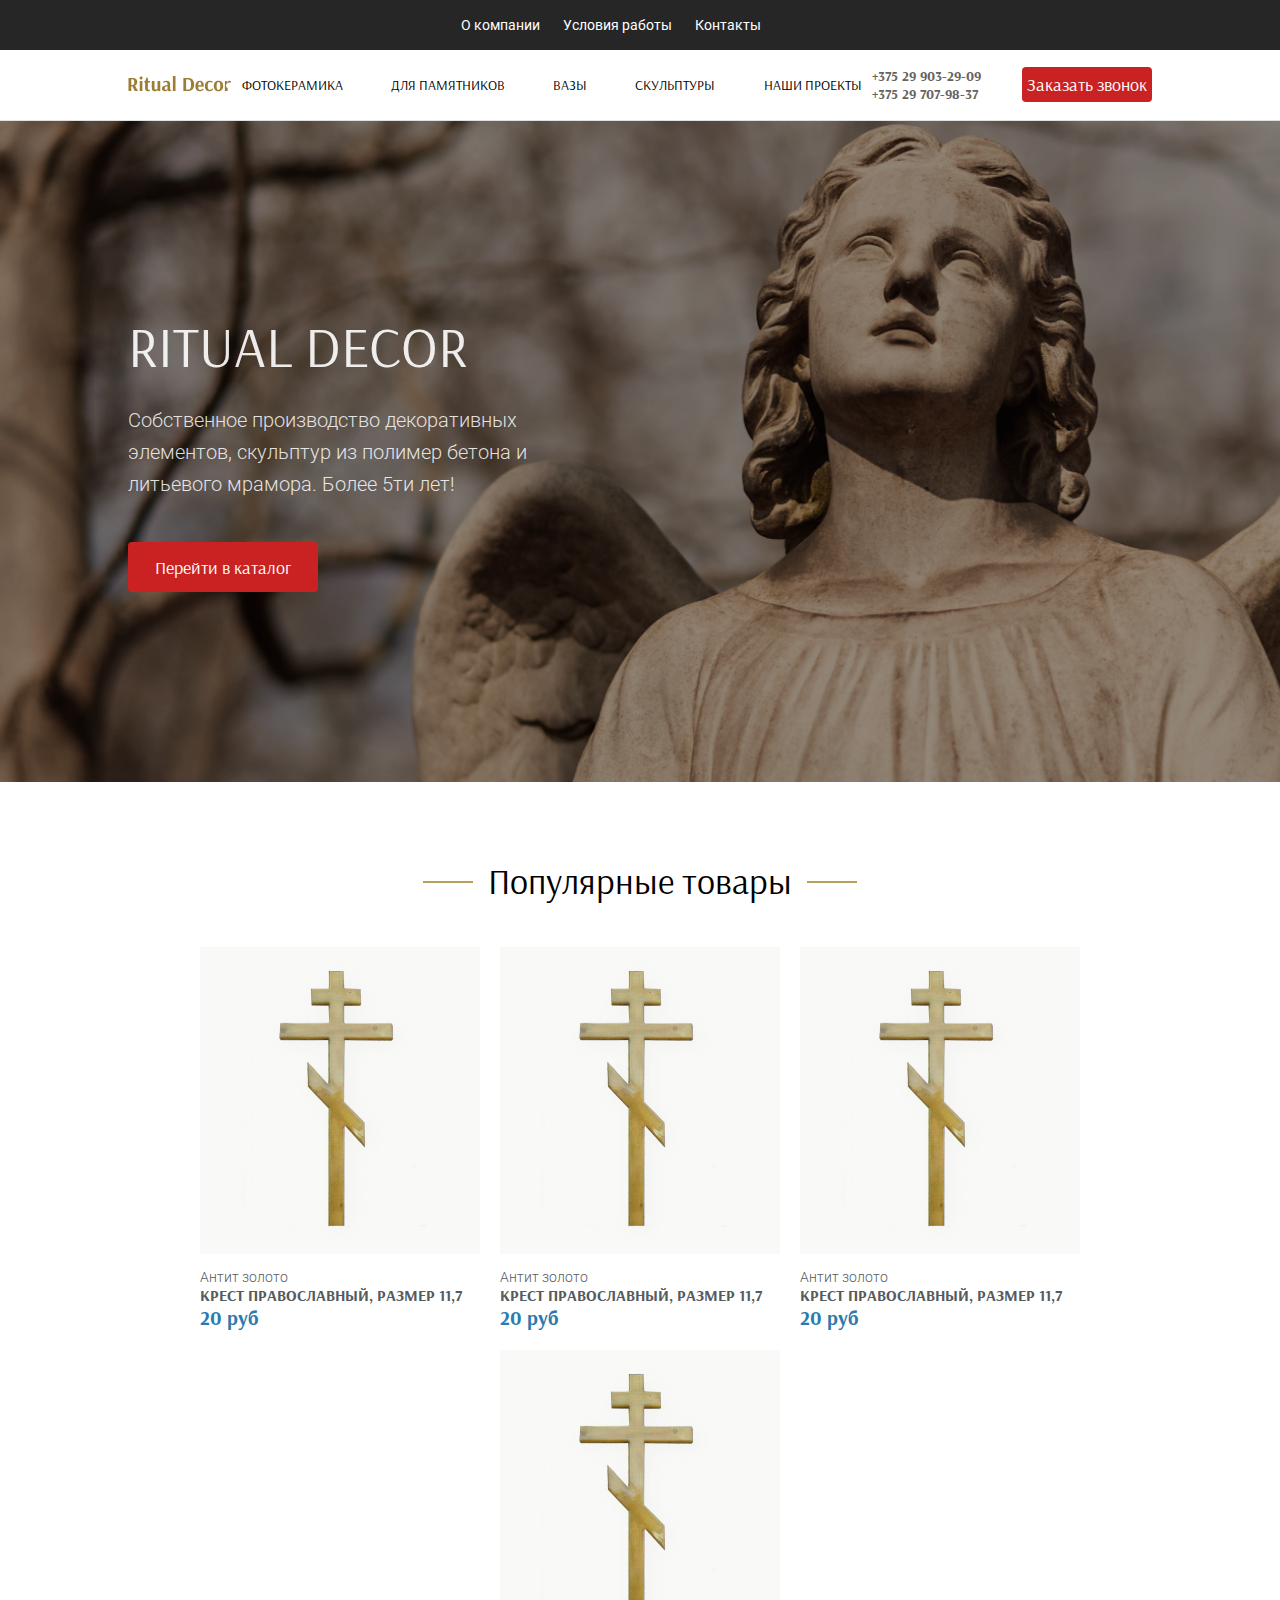
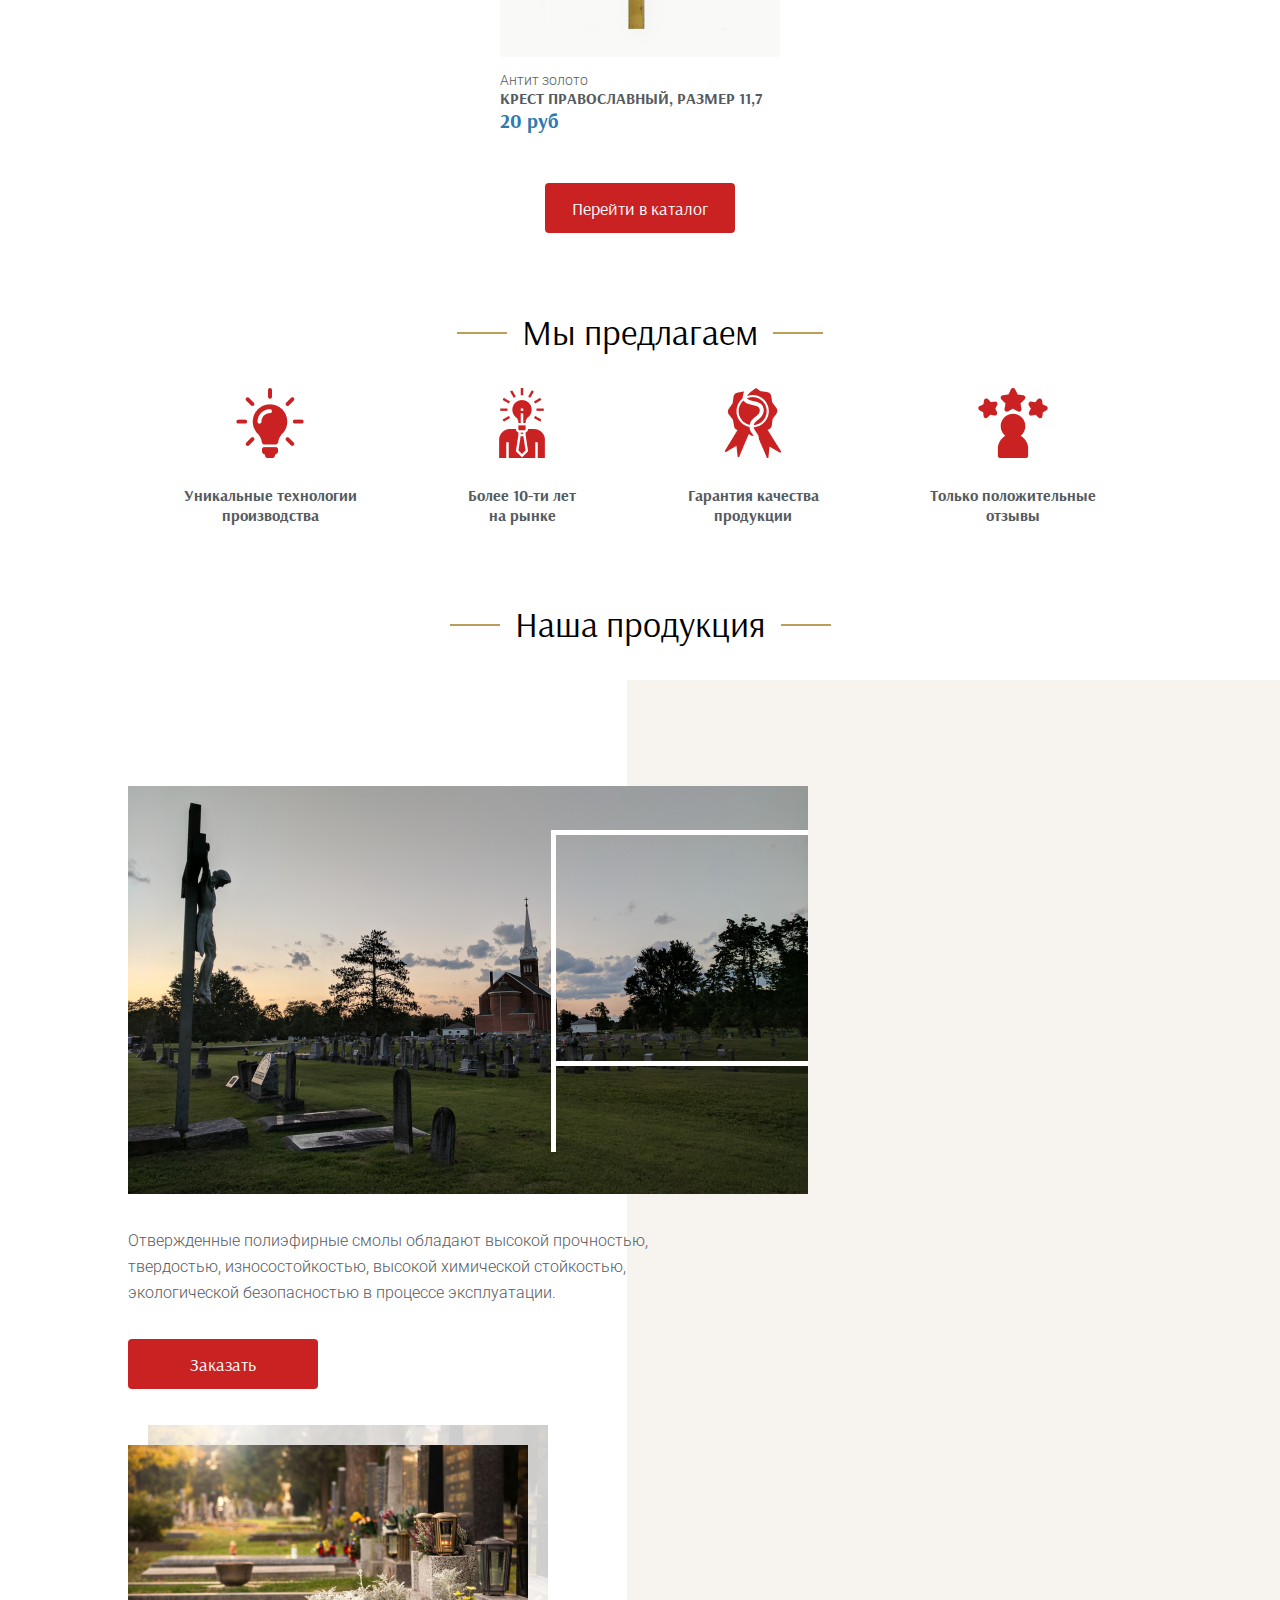
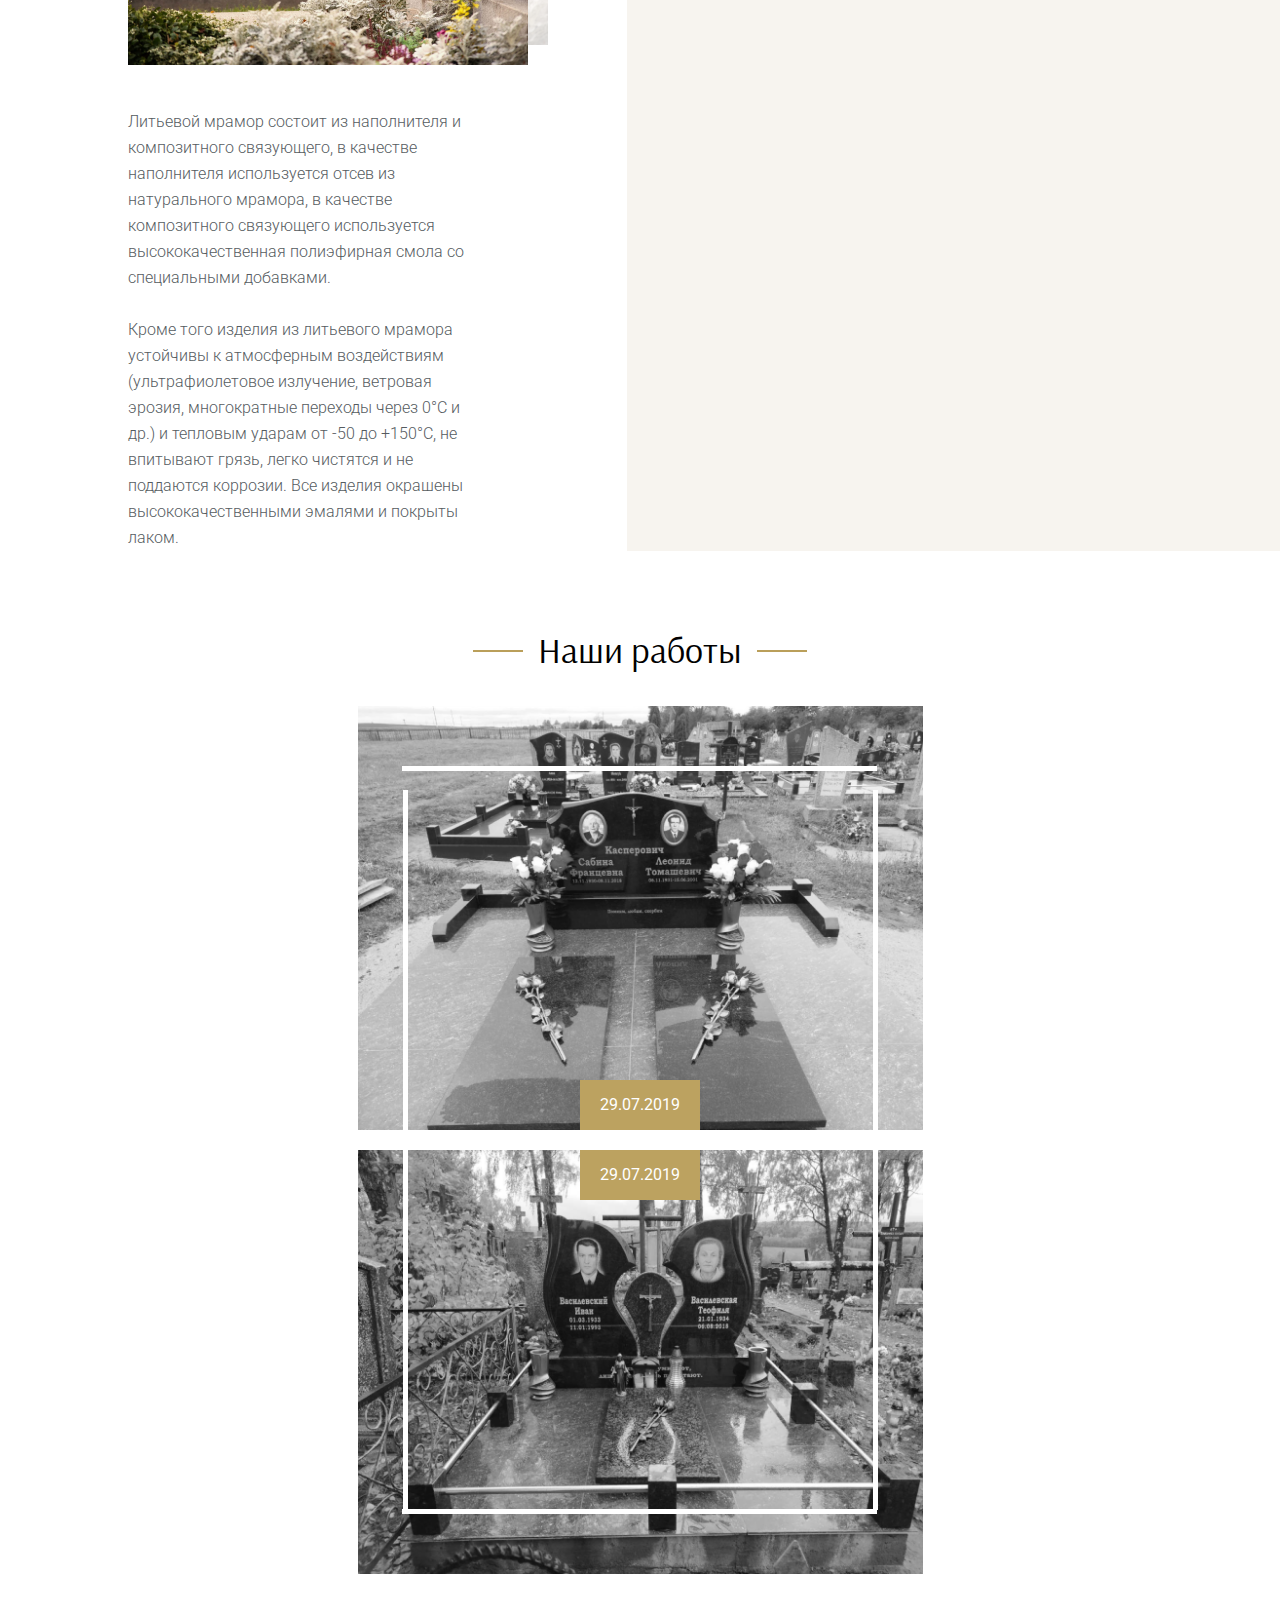
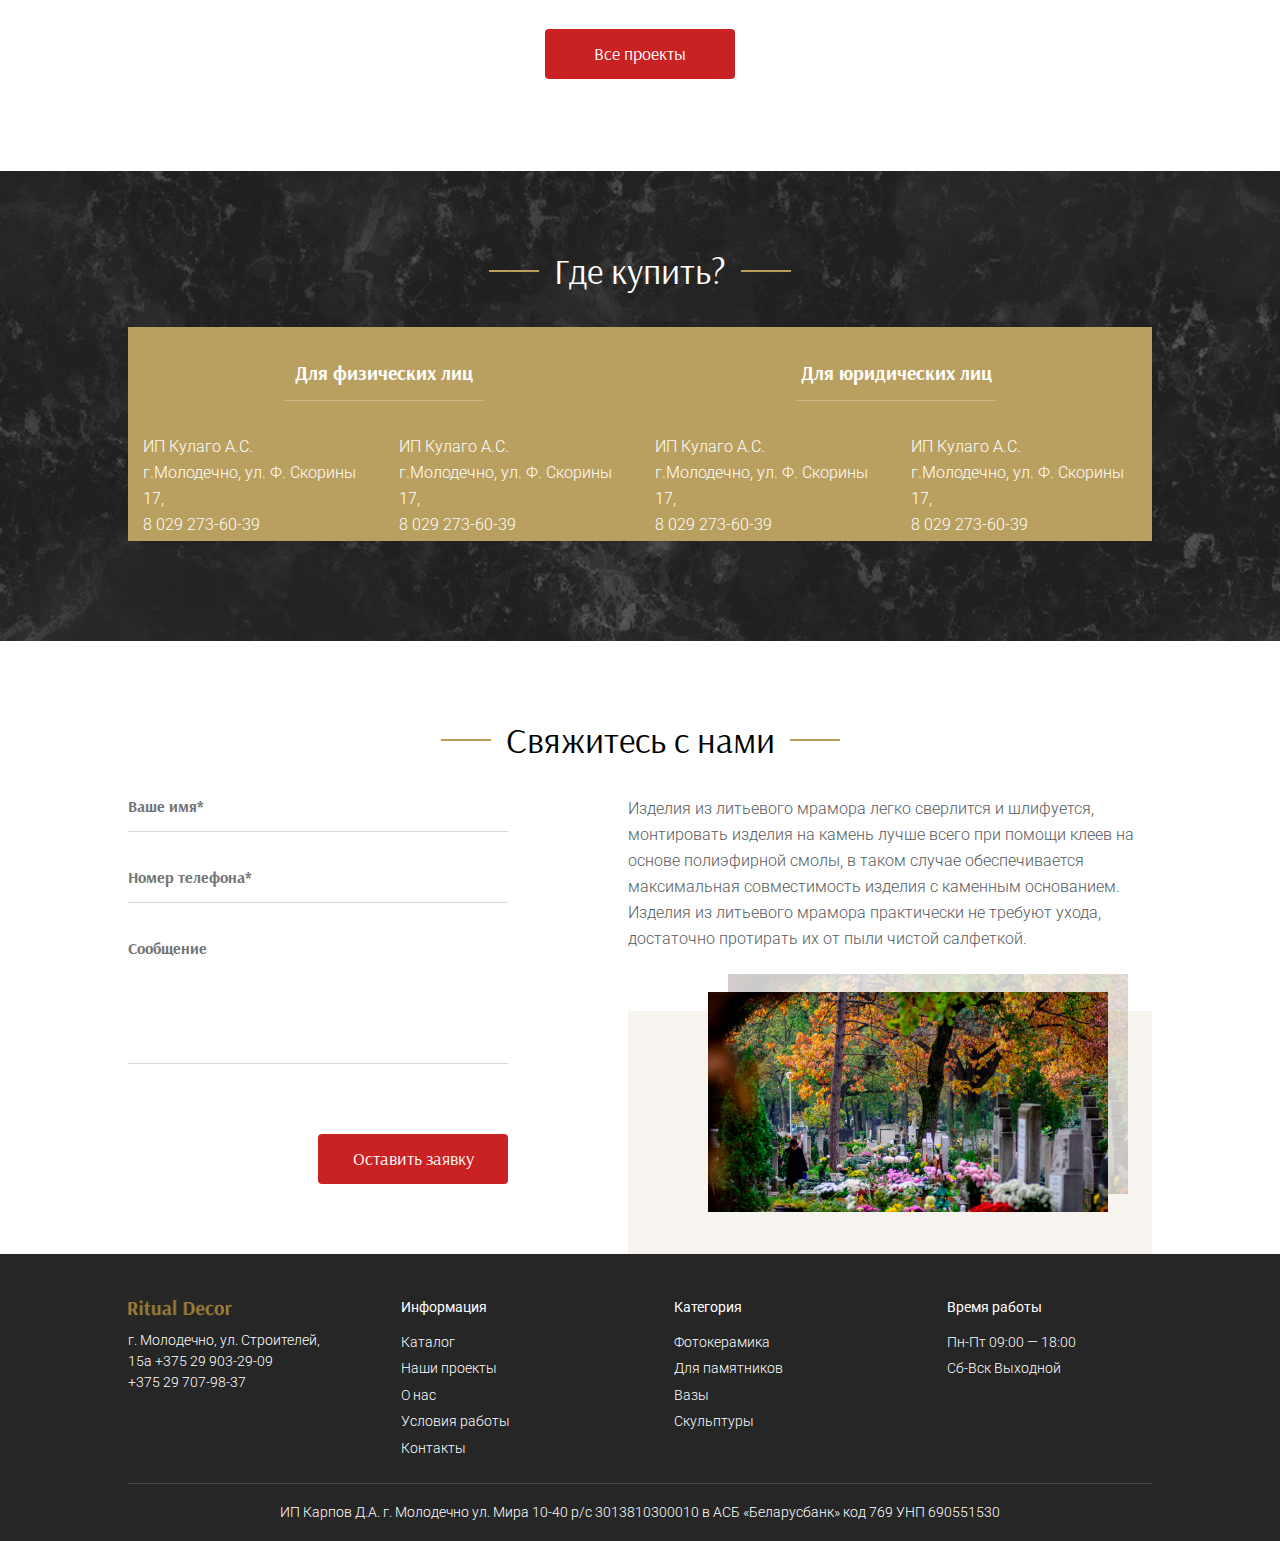
<file: index.html>
<!DOCTYPE html>
<html lang="ru">

<head>
    <meta charset="UTF-8">
    <meta name="viewport" content="width=device-width, initial-scale=1.0">
    <title>Главная страница</title>
    <meta charset="UTF-8">
    <link href="https://fonts.googleapis.com/css?family=Arsenal:400,700,700i&display=swap&subset=cyrillic" rel="stylesheet">
    <link href="https://fonts.googleapis.com/css?family=Roboto:300,300i,400,400i,700,700i&display=swap" rel="stylesheet">
    <link rel="stylesheet" href="css/style.css">
    <link rel="stylesheet" href="media.css">
</head>

<body>
    <div class="site">
      <div class="modal">
        <div class="modal-window">
          <form class="modal__form">
            <div class="title">
              <h3>У вас есть вопросы?</h3>
            </div>
            <span class="modal__close">x</span>
            <span class = "modal__message">Введите свои данные - и наш менеджер свяжется с вами!</span>
            <p>Ваше имя*</p>
            <input id ="input-text" type="text" required/>
            <p>Номер телефона*</p>
            <input id ="input-tel" type="tel" required/>
            <p>Сообщение</p>
            <textarea id ="textarea" type="text"></textarea>
            <button class="button1">Оставить заявку</button>
        </form>
        </div>
      </div>
        <header class="header">
            <div class="header_top_wrapper">
                <div class="container">
                    <div class="header_top">
                        <div class="header_top_insert left">
                            <a href="about.html">О компании</a>
                            <a href="conditions.html">Условия работы</a>
                            <a href="contacts.html">Контакты</a>
                        </div>
                        <div class="header_top_insert right">
                            <p>Адрес: г. Молодечно, ул.Строителей 15а, оф.1</p>
                            <p>Email:<a href="#">foto-ceramic@yandex.ru</a></p>
                            <p>Время работы: пн-пт 8-30 - 17-00</p>
                        </div>
                    </div>
                </div>
            </div>
            <div class="header_bottom_wrapper">
                <div class="container">
                    <div class="header_bottom">
                        <div class="header_bottom_insert">
                            <a href="index.html"><img src="img/logo.png" alt="логотип ритуал декор"></a>
                        </div>
                        <nav class="navigation header_bottom_insert">
                            <ul>
                                <li><a href="#">Фотокерамика</a></li>
                                <li><a href="#">Для памятников</a></li>
                                <li><a href="#">Вазы</a></li>
                                <li><a href="#">Скульптуры</a></li>
                                <li><a href="projects.html">Наши проекты</a></li>
                            </ul>
                        </nav>
                        <div class="header_bottom_insert head_contact">
                            <div class="head_contact_wrapper">
                                <span>+375 29 903-29-09</span>
                                <span>+375 29 707-98-37</span>
                            </div>
                            <div class="head_contact_wrapper">
                                <button class="button1 header_bottom_insert" id="button-modal">Заказать звонок</button>
                            </div>
                        </div>
                    </div>
                </div>
            </div>
        </header>
        <section class="banner">
            <div class="container">
                <div class="banner_wrapper">
                    <h2>Ritual Decor</h2>
                    <p>Собственное производство декоративных <br /> элементов, скульптур из полимер бетона и <br /> литьевого мрамора. Более 5ти лет!</p>
                    <button class="button">Перейти в каталог</button>
                </div>
            </div>
        </section>
        <section class="popular_goods">
            <div class="container">
                <div class="title">
                    <h3>Популярные товары</h3>
                </div>
                <div class="popular_goods_wrapper">
                    <a href="#" class="popular_goods_insert">
                        <img src="img/cross.png" alt="">
                        <span class="metal">Антит золото</span>
                        <p>КРЕСТ ПРАВОСЛАВНЫЙ, РАЗМЕР 11,7</p>
                        <span class="price">20 руб</span>
                    </a>
                    <a href="#" class="popular_goods_insert">
                        <img src="img/cross.png" alt="">
                        <span class="metal">Антит золото</span>
                        <p>КРЕСТ ПРАВОСЛАВНЫЙ, РАЗМЕР 11,7</p>
                        <span class="price">20 руб</span>
                    </a>
                    <a href="#" class="popular_goods_insert">
                        <img src="img/cross.png" alt="">
                        <span class="metal">Антит золото</span>
                        <p>КРЕСТ ПРАВОСЛАВНЫЙ, РАЗМЕР 11,7</p>
                        <span class="price">20 руб</span>
                    </a>
                    <a href="#" class="popular_goods_insert">
                        <img src="img/cross.png" alt="">
                        <span class="metal">Антит золото</span>
                        <p>КРЕСТ ПРАВОСЛАВНЫЙ, РАЗМЕР 11,7</p>
                        <span class="price">20 руб</span>
                    </a>
                </div>
                <button class="button">Перейти в каталог</button>
            </div>
        </section>
        <section class="our_suggestion">
            <div class="container">
                <div class="title">
                    <h3>Мы предлагаем</h3>
                </div>
                <div class="our_suggestion_wrapper">
                    <div class="our_suggestion_insert">
                        <img src="img/bulb.png" alt="">
                        <p>Уникальные технологии <br />производства</p>
                    </div>
                    <div class="our_suggestion_insert">
                        <img src="img/human_bulb.png" alt="">
                        <p>Более 10-ти лет <br />на рынке</p>
                    </div>
                    <div class="our_suggestion_insert">
                        <img src="img/ribbon.png" alt="">
                        <p>Гарантия качества <br />продукции</p>
                    </div>
                    <div class="our_suggestion_insert">
                        <img src="img/human_star.png" alt="">
                        <p>Только положительные <br />отзывы</p>
                    </div>
                </div>
            </div>
        </section>
        <section class="our_production">
            <div class="title">
                <h3>Наша продукция</h3>
            </div>
            <div class="background_gradient">
                <div class="container">
                    <div class="our_production_wrapper">
                        <div class="our_production_insert line_left">
                            <img src="img/our_products_left.png" alt="">
                            <p>Отвержденные полиэфирные смолы обладают высокой прочностью, твердостью, износостойкостью, высокой химической стойкостью, экологической безопасностью в процессе эксплуатации.</p>
                            <button class="button" id="order-button">Заказать</button>
                        </div>

                        <div class="our_production_insert shadow_right">
                            <img src="img/our_products_right.png" alt="">
                            <p>Литьевой мрамор состоит из наполнителя и композитного связующего, в качестве наполнителя используется отсев из натурального мрамора, в качестве композитного связующего используется высококачественная полиэфирная смола со специальными
                                добавками.
                                <br />
                                <br /> Кроме того изделия из литьевого мрамора устойчивы к атмосферным воздействиям (ультрафиолетовое излучение, ветровая эрозия, многократные переходы через 0°С и др.) и тепловым ударам от -50 до +150°С, не впитывают грязь,
                                легко чистятся и не поддаются коррозии. Все изделия окрашены высококачественными эмалями и покрыты лаком.
                            </p>
                        </div>

                    </div>
                </div>
            </div>
        </section>
        <section class="our_works">
            <div class="container">
                <div class="title">
                    <h3>Наши работы</h3>
                </div>
                <div class="our_works_wrapper">
                    <a href="#" class="our_works_insert">
                        <img src="img/our_works_left.png" alt="">
                        <p>29.07.2019</p>
                    </a>

                    <a href="#" class="our_works_insert">
                        <p>29.07.2019</p>
                        <img src="img/our_works_right.png" alt="">
                    </a>
                </div>
                <button class="button">Все проекты</button>
            </div>
        </section>
        <section class="where_buy">
            <div class="container">
                <div class="title">
                    <h3>Где купить?</h3>
                </div>
                <div class="where_buy_wrapper">
                    <div class="where_buy_insert">
                        <p class="where_buy_font">Для физических лиц</p>
                        <div class="where_buy_insert_column">
                            <p>ИП Кулаго А.С. <br /> г.Молодечно, ул. Ф. Скорины 17, <br /> 8 029 273-60-39 </p>
                            <p>ИП Кулаго А.С. <br /> г.Молодечно, ул. Ф. Скорины 17, <br /> 8 029 273-60-39 </p>
                        </div>
                    </div>
                    <div class="where_buy_insert">
                        <p class="where_buy_font">Для юридических лиц</p>
                        <div class="where_buy_insert_column">
                            <p>ИП Кулаго А.С. <br /> г.Молодечно, ул. Ф. Скорины 17, <br /> 8 029 273-60-39 </p>
                            <p>ИП Кулаго А.С. <br /> г.Молодечно, ул. Ф. Скорины 17, <br /> 8 029 273-60-39 </p>
                        </div>
                    </div>
                </div>
            </div>
        </section>
        <section class="contact_us">
            <div class="title">
                <h3>Свяжитесь с нами</h3>
            </div>
            <div class="background_gradient_contact">
                <div class="container">
                    <div class="contact_us_wrapper">
                        <form class="contact_us_insert">
                            <input type="text" name="name" placeholder="Ваше имя*" required />
                            <input type="tel" name="email" placeholder="Номер телефона*" required />
                            <textarea name="message" placeholder="Сообщение"></textarea>
                            <input type="submit" class="button" value="Оставить заявку">
                        </form>
                        <div class="contact_us_insert">
                            <p>Изделия из литьевого мрамора легко сверлится и шлифуется, монтировать изделия на камень лучше всего при помощи клеев на основе полиэфирной смолы, в таком случае обеспечивается максимальная совместимость изделия с каменным основанием.
                                Изделия из литьевого мрамора практически не требуют ухода, достаточно протирать их от пыли чистой салфеткой.</p>
                            <img src="img/contact_us_img.png" alt="">
                        </div>
                    </div>
                </div>
            </div>
        </section>
        <footer class="footer">
            <div class="container">
                <div class="footer_wrapper">
                    <div class="footer_insert">
                        <div class="footer_insert_column">
                            <img src="img/logo.png" alt="">
                            <p>г. Молодечно, ул. Строителей, 15а +375 29 903-29-09 <br /> +375 29 707-98-37 </p>
                        </div>
                        <div class="footer_insert_column">
                            <span>Информация</span>
                            <ul>
                                <li><a href="catalog.html">Каталог</a></li>
                                <li><a href="#">Наши проекты</a></li>
                                <li><a href="#">О нас</a></li>
                                <li><a href="#">Условия работы</a></li>
                                <li><a href="#">Контакты</a></li>
                            </ul>
                        </div>
                        <div class="footer_insert_column">
                            <span>Категория</span>
                            <ul>
                                <li><a href="#">Фотокерамика</a></li>
                                <li><a href="#">Для памятников</a></li>
                                <li><a href="#">Вазы</a></li>
                                <li><a href="#">Скульптуры</a></li>
                            </ul>
                        </div>
                        <div class="footer_insert_column">
                            <span>Время работы</span>
                            <ul>
                                <li>Пн-Пт 09:00 — 18:00 </li>
                                <li>Сб-Вск Выходной</a>
                                </li>
                            </ul>
                        </div>
                    </div>
                    <hr>
                    <div class="footer_insert">
                        <p>ИП Карпов Д.А. г. Молодечно ул. Мира 10-40 р/с 3013810300010 в АСБ «Беларусбанк» код 769 УНП 690551530
                        </p>
                    </div>
                </div>
            </div>
        </footer>
    </div>
    <script src = "index.js"></script>
</body>

</html>
</file>
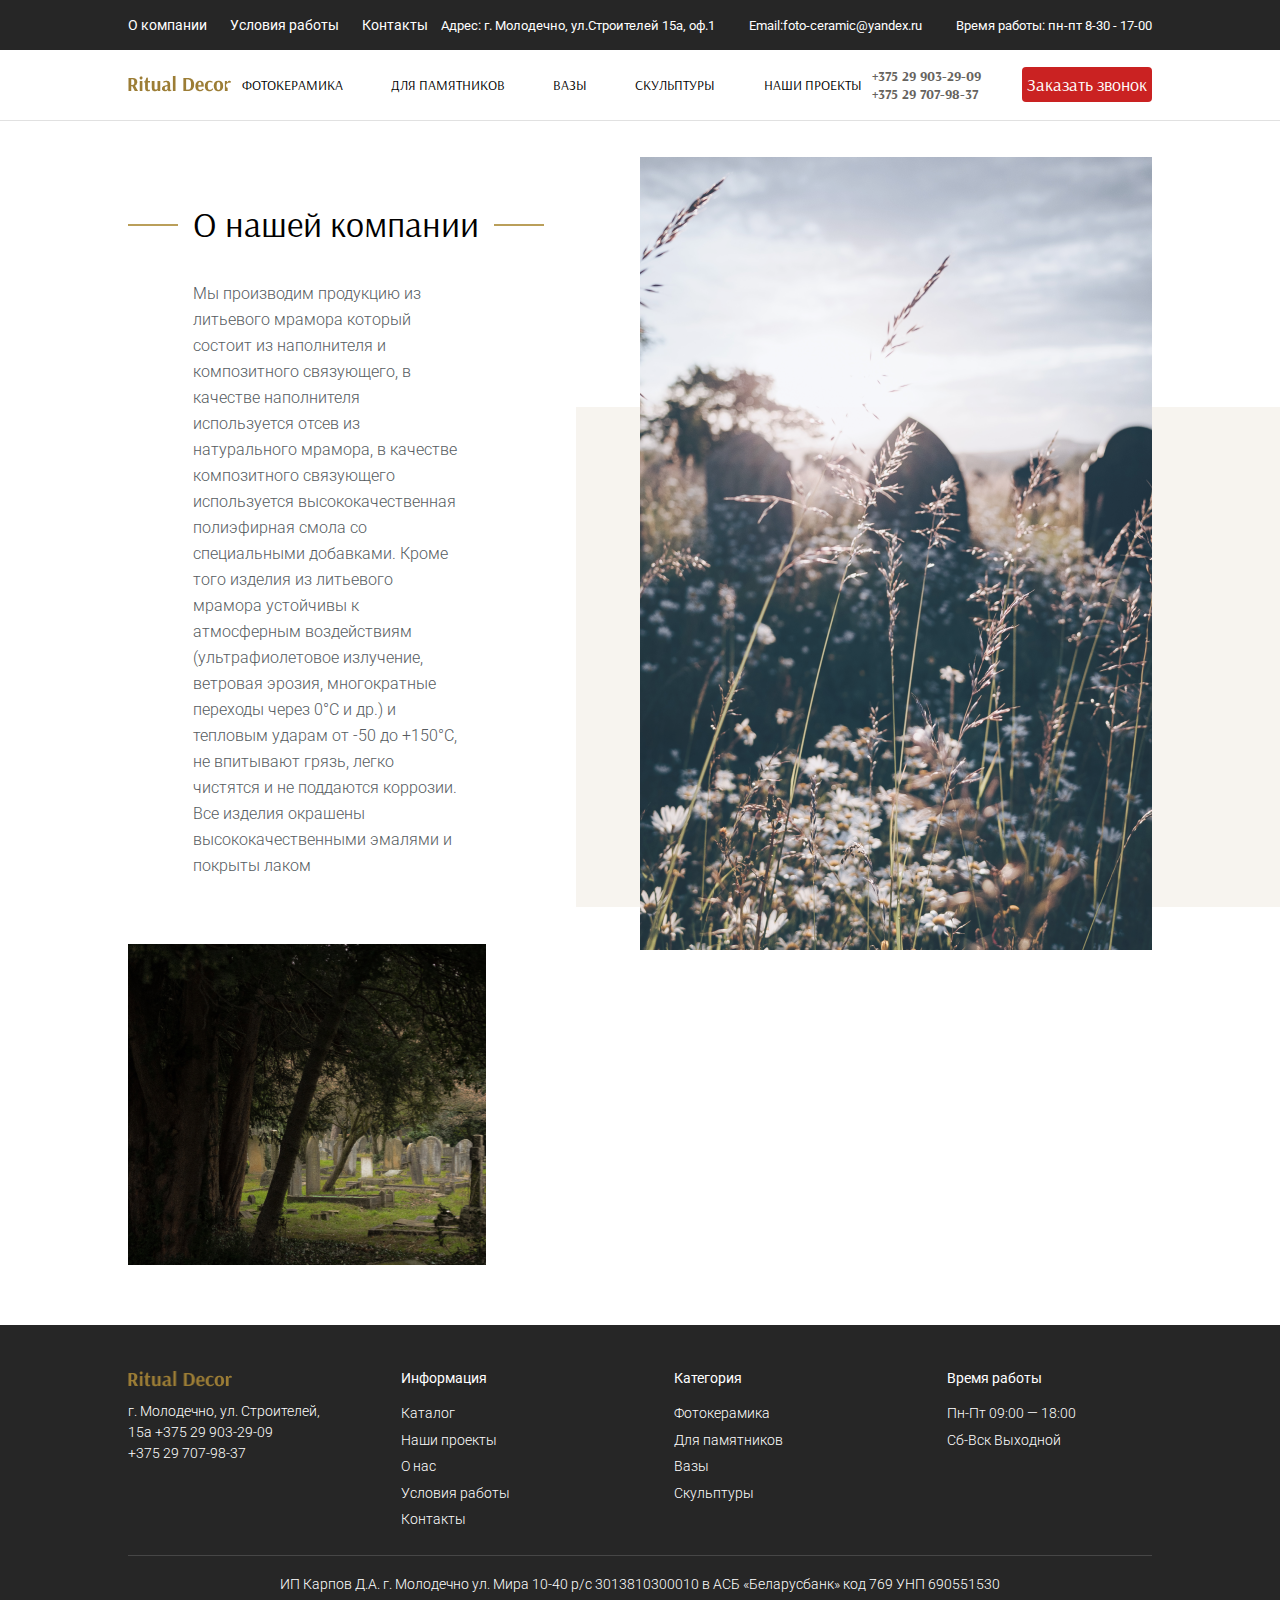
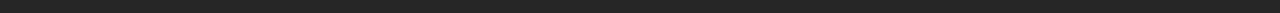
<file: about.html>
<!DOCTYPE html>
<html lang="en">

<head>
    <meta charset="UTF-8">
    <meta name="viewport" content="width=device-width, initial-scale=1.0">
    <title>Document</title>
    <meta charset="UTF-8">
    <link href="https://fonts.googleapis.com/css?family=Arsenal:400,700,700i&display=swap&subset=cyrillic" rel="stylesheet">
    <link href="https://fonts.googleapis.com/css?family=Roboto:300,300i,400,400i,700,700i&display=swap" rel="stylesheet">
    <link rel="stylesheet" href="css/style.css">
    <title>О компании</title>
</head>

<body>
    <div class="site">
      <div class="modal">
        <div class="modal-window">
          <form class="modal__form">
            <div class="title">
              <h3>У вас есть вопросы?</h3>
            </div>
            <span class="modal__close">x</span>
            <span class = "modal__message">Введите свои данные - и наш менеджер свяжется с вами!</span>
            <p>Ваше имя*</p>
            <input id ="input-text" type="text" required/>
            <p>Номер телефона*</p>
            <input id ="input-tel" type="tel" required/>
            <p>Сообщение</p>
            <textarea id ="textarea" type="text"></textarea>
            <button class="button1">Оставить заявку</button>
        </form>
        </div>
      </div>
        <header class="header">
            <div class="header_top_wrapper">
                <div class="container">
                    <div class="header_top">
                        <div class="header_top_insert left">
                            <a href="#">О компании</a>
                            <a href="conditions.html">Условия работы</a>
                            <a href="contacts.html">Контакты</a>
                        </div>
                        <div class="header_top_insert right">
                            <p>Адрес: г. Молодечно, ул.Строителей 15а, оф.1</p>
                            <p>Email:<a href="#">foto-ceramic@yandex.ru</a></p>
                            <p>Время работы: пн-пт 8-30 - 17-00</p>
                        </div>
                    </div>
                </div>
            </div>
            <div class="header_bottom_wrapper">
                <div class="container">
                    <div class="header_bottom">
                        <div class="header_bottom_insert">
                            <a href="index.html"><img src="img/logo.png" alt="логотип ритуал декор"></a>
                        </div>
                        <nav class="navigation header_bottom_insert">
                            <ul>
                                <li><a href="#">Фотокерамика</a></li>
                                <li><a href="#">Для памятников</a></li>
                                <li><a href="#">Вазы</a></li>
                                <li><a href="#">Скульптуры</a></li>
                                <li><a href="#">Наши проекты</a></li>
                            </ul>
                        </nav>
                        <div class="header_bottom_insert head_contact">
                            <div class="head_contact_wrapper">
                                <span>+375 29 903-29-09</span>
                                <span>+375 29 707-98-37</span>
                            </div>

                            <div class="head_contact_wrapper">
                                <button class="button1 header_bottom_insert" id="button-modal">Заказать звонок</button>
                            </div>
                        </div>
                    </div>
                </div>
            </div>
        </header>

        <section class="about">
            <div class="about__wrapper">
                <div class="container">
                    <div class="about__block left">
                        <h1 class="about__block-title">О нашей компании</h1>
                        <p class="about__block-text">
                            Мы производим продукцию из литьевого мрамора который состоит из наполнителя и композитного связующего, в качестве наполнителя используется отсев из натурального мрамора, в качестве композитного связующего используется высококачественная полиэфирная смола
                            со специальными добавками. Кроме того изделия из литьевого мрамора устойчивы к атмосферным воздействиям (ультрафиолетовое излучение, ветровая эрозия, многократные переходы через 0°С и др.) и тепловым ударам от -50 до +150°С,
                            не впитывают грязь, легко чистятся и не поддаются коррозии. Все изделия окрашены высококачественными эмалями и покрыты лаком
                        </p>
                        <div class="left__img"></div>
                    </div>
                    <div class="about__block-right">
                      <div class="background"></div>
                      <div class="right__img"></div>
                    </div>
                </div>
            </div>
        </section>
  
<footer class="footer">
    <div class="container">
        <div class="footer_wrapper">
            <div class="footer_insert">
                <div class="footer_insert_column">
                    <img src="img/logo.png" alt="">
                    <p>г. Молодечно, ул. Строителей, 15а +375 29 903-29-09 <br /> +375 29 707-98-37 </p>
                </div>
                <div class="footer_insert_column">
                    <span>Информация</span>
                    <ul>
                        <li><a href="catalog.html">Каталог</a></li>
                        <li><a href="#">Наши проекты</a></li>
                        <li><a href="#">О нас</a></li>
                        <li><a href="#">Условия работы</a></li>
                        <li><a href="#">Контакты</a></li>
                    </ul>
                </div>
                <div class="footer_insert_column">
                    <span>Категория</span>
                    <ul>
                        <li><a href="#">Фотокерамика</a></li>
                        <li><a href="#">Для памятников</a></li>
                        <li><a href="#">Вазы</a></li>
                        <li><a href="#">Скульптуры</a></li>
                    </ul>
                </div>
                <div class="footer_insert_column">
                    <span>Время работы</span>
                    <ul>
                        <li>Пн-Пт 09:00 — 18:00 </li>
                        <li>Сб-Вск Выходной</a>
                        </li>
                    </ul>
                </div>
            </div>
            <hr>
            <div class="footer_insert">
                <p>ИП Карпов Д.А. г. Молодечно ул. Мира 10-40 р/с 3013810300010 в АСБ «Беларусбанк» код 769 УНП 690551530
                </p>
            </div>
        </div>
    </div>
</footer>
</div>
<script src = "script.js"></script>
</body>
</html>
</file>
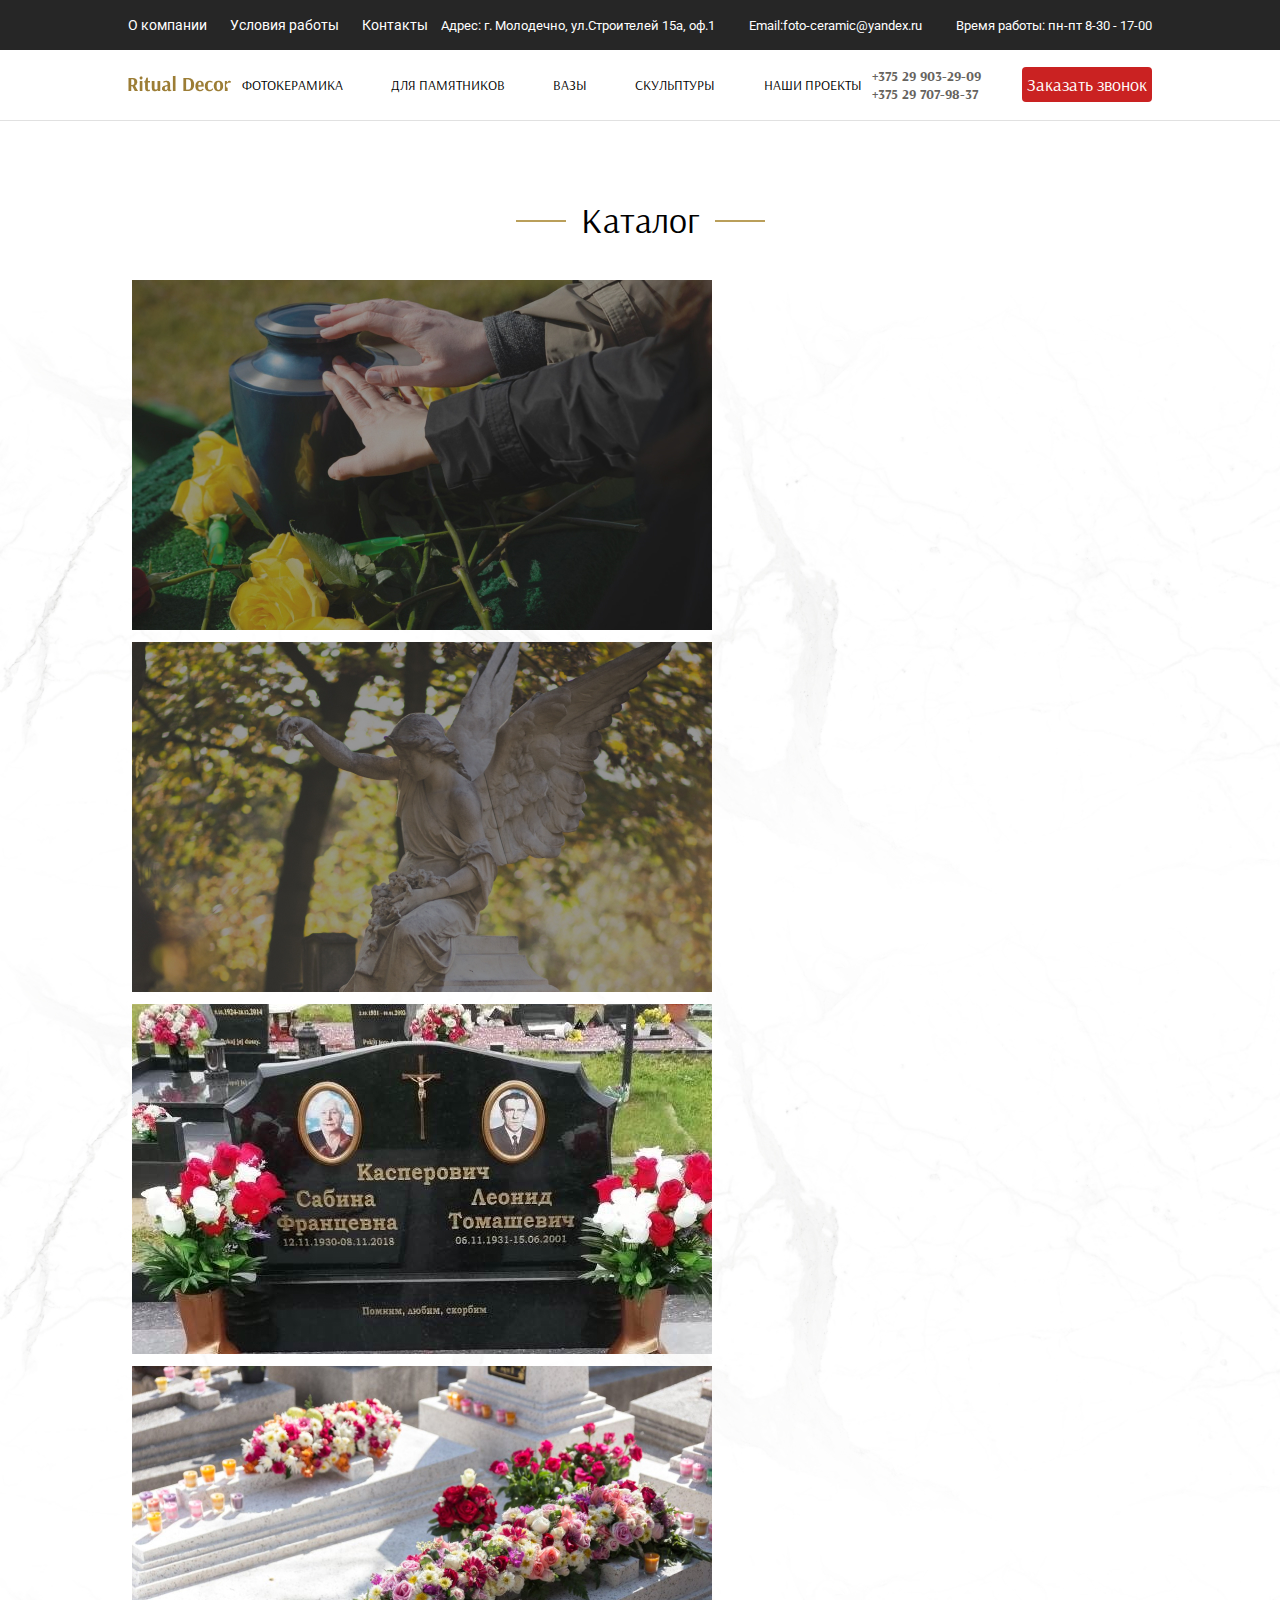
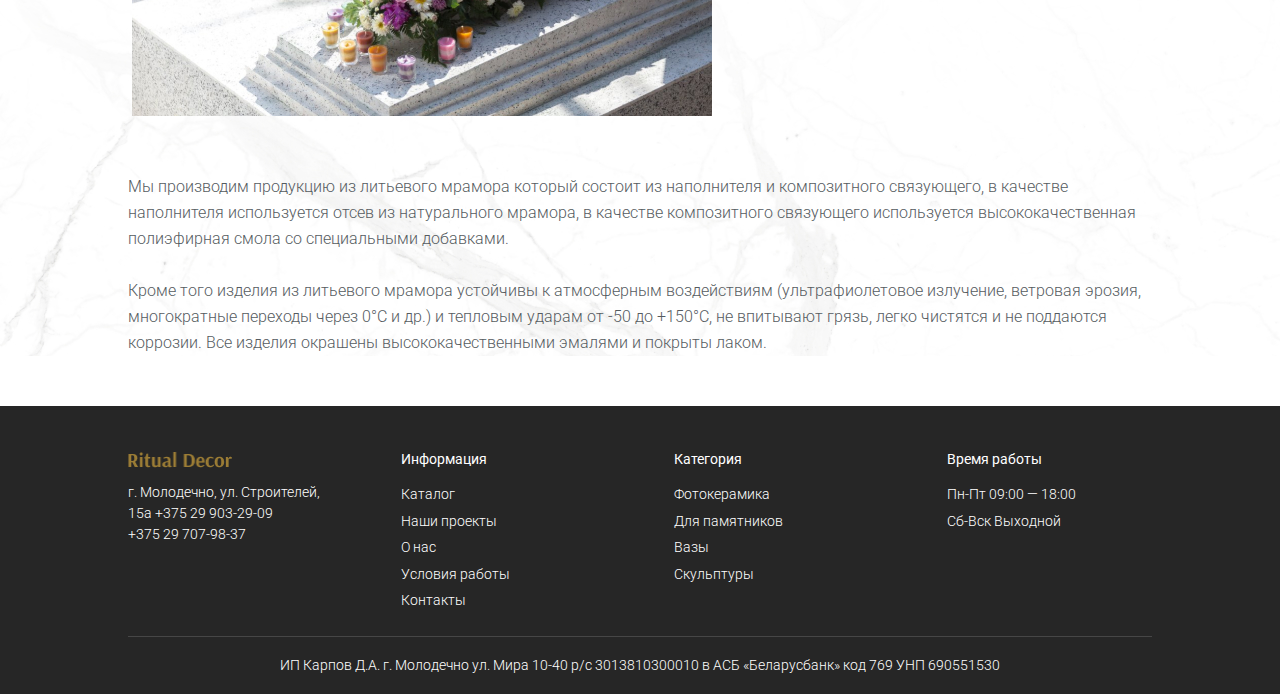
<file: catalog.html>
<!DOCTYPE html>
<html lang="en">

<head>
    <meta charset="UTF-8">
    <meta name="viewport" content="width=device-width, initial-scale=1.0">
    <title>Document</title>
    <meta charset="UTF-8">
    <link href="https://fonts.googleapis.com/css?family=Arsenal:400,700,700i&display=swap&subset=cyrillic" rel="stylesheet">
    <link href="https://fonts.googleapis.com/css?family=Roboto:300,300i,400,400i,700,700i&display=swap" rel="stylesheet">
    <link rel="stylesheet" href="css/style.css">
    <title>Ritual Decor</title>
</head>

<body>

    <div class="site">
      <div class="modal">
        <div class="modal-window">
          <form class="modal__form">
            <div class="title">
              <h3>У вас есть вопросы?</h3>
            </div>
            <span class="modal__close">x</span>
            <span class = "modal__message">Введите свои данные - и наш менеджер свяжется с вами!</span>
            <p>Ваше имя*</p>
            <input id ="input-text" type="text" required/>
            <p>Номер телефона*</p>
            <input id ="input-tel" type="tel" required/>
            <p>Сообщение</p>
            <textarea id ="textarea" type="text"></textarea>
            <button class="button1">Оставить заявку</button>
        </form>
        </div>
      </div>
        <header class="header">
            <div class="header_top_wrapper">
                <div class="container">
                    <div class="header_top">
                        <div class="header_top_insert left">
                            <a href="about.html">О компании</a>
                            <a href="conditions.html">Условия работы</a>
                            <a href="contacts.html">Контакты</a>
                        </div>
                        <div class="header_top_insert right">
                            <p>Адрес: г. Молодечно, ул.Строителей 15а, оф.1</p>
                            <p>Email:<a href="#">foto-ceramic@yandex.ru</a></p>
                            <p>Время работы: пн-пт 8-30 - 17-00</p>
                        </div>
                    </div>
                </div>
            </div>
            <div class="header_bottom_wrapper">
                <div class="container">
                    <div class="header_bottom">
                        <div class="header_bottom_insert">
                            <a href="index.html"><img src="img/logo.png" alt="логотип ритуал декор"></a>
                        </div>
                        <nav class="navigation header_bottom_insert">
                            <ul>
                                <li><a href="#">Фотокерамика</a></li>
                                <li><a href="#">Для памятников</a></li>
                                <li><a href="#">Вазы</a></li>
                                <li><a href="#">Скульптуры</a></li>
                                <li><a href="#">Наши проекты</a></li>
                            </ul>
                        </nav>
                        <div class="header_bottom_insert head_contact">
                            <div class="head_contact_wrapper">
                                <span>+375 29 903-29-09</span>
                                <span>+375 29 707-98-37</span>
                            </div>

                            <div class="head_contact_wrapper">
                                <button class="button1 header_bottom_insert" id="button-modal">Заказать звонок</button>
                            </div>
                        </div>
                    </div>
                </div>
            </div>
        </header>

        <section class="catalog">
            <div class="title">
                <h3>Каталог</h3>
            </div>
            <!-- <div class="back-img"></div> -->

            <div class="img__wrapper">
                <div class="container">
                    <div class="img__item">
                        <a href=""> <img src="img/catalog/pic1.jpg" alt=""></a>
                        <a href=""><img src="img/catalog/pic2.jpg" alt=""></a>
                        <a href=""><img src="img/catalog/pic3.jpg" alt=""></a>
                        <a href=""><img src="img/catalog/pic4.jpg" alt=""></a>
                    </div>

                    <div class="description">
                        <span class="description__text">
                            Мы производим продукцию из литьевого мрамора который состоит из наполнителя и композитного связующего, в качестве наполнителя используется отсев из натурального мрамора, в качестве композитного связующего используется высококачественная полиэфирная смола со специальными добавками.
                            <br/>
                            <br/>
                             Кроме того изделия из литьевого мрамора устойчивы к атмосферным воздействиям (ультрафиолетовое излучение, ветровая эрозия, многократные переходы через 0°С и др.) и тепловым ударам от -50 до +150°С, не впитывают грязь, легко чистятся и не поддаются коррозии. Все изделия окрашены высококачественными эмалями и покрыты лаком.
                        </span>
                    </div>
                </div>

            </div>
        </section>
        <footer class="footer">
            <div class="container">
                <div class="footer_wrapper">
                    <div class="footer_insert">
                        <div class="footer_insert_column">
                            <img src="img/logo.png" alt="">
                            <p>г. Молодечно, ул. Строителей, 15а +375 29 903-29-09 <br /> +375 29 707-98-37 </p>
                        </div>
                        <div class="footer_insert_column">
                            <span>Информация</span>
                            <ul>
                                <li><a href="#">Каталог</a></li>
                                <li><a href="#">Наши проекты</a></li>
                                <li><a href="#">О нас</a></li>
                                <li><a href="#">Условия работы</a></li>
                                <li><a href="#">Контакты</a></li>
                            </ul>
                        </div>
                        <div class="footer_insert_column">
                            <span>Категория</span>
                            <ul>
                                <li><a href="#">Фотокерамика</a></li>
                                <li><a href="#">Для памятников</a></li>
                                <li><a href="#">Вазы</a></li>
                                <li><a href="#">Скульптуры</a></li>
                            </ul>
                        </div>
                        <div class="footer_insert_column">
                            <span>Время работы</span>
                            <ul>
                                <li>Пн-Пт 09:00 — 18:00 </li>
                                <li>Сб-Вск Выходной</a>
                                </li>
                            </ul>
                        </div>
                    </div>
                    <hr>
                    <div class="footer_insert">
                        <p>ИП Карпов Д.А. г. Молодечно ул. Мира 10-40 р/с 3013810300010 в АСБ «Беларусбанк» код 769 УНП 690551530
                        </p>
                    </div>
                </div>
            </div>
        </footer>
    </div>
    <script src = "script.js"></script>
</body>

</html>
</file>
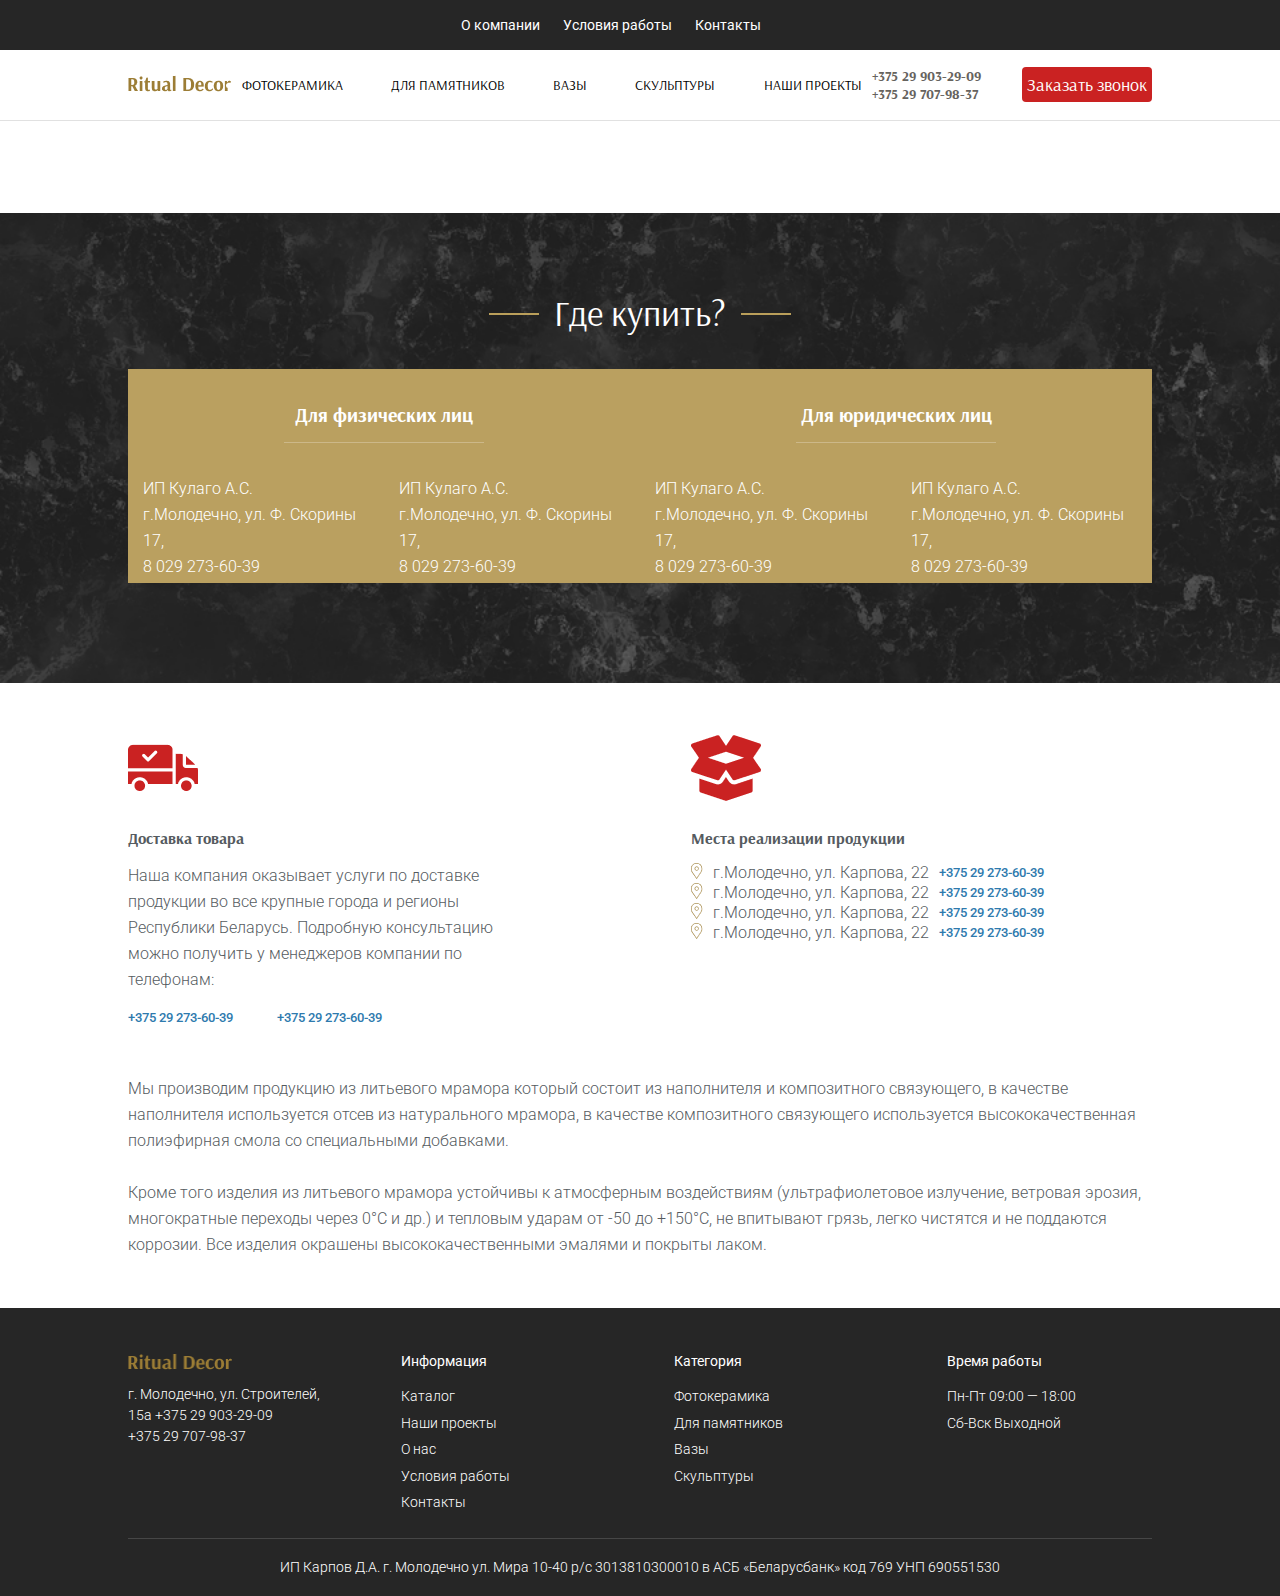
<file: conditions.html>
<!DOCTYPE html>
<html lang="en">

<head>
    <meta charset="UTF-8">
    <meta name="viewport" content="width=device-width, initial-scale=1.0">
    <title>Document</title>
    <meta charset="UTF-8">
    <link href="https://fonts.googleapis.com/css?family=Arsenal:400,700,700i&display=swap&subset=cyrillic" rel="stylesheet">
    <link href="https://fonts.googleapis.com/css?family=Roboto:300,300i,400,400i,700,700i&display=swap" rel="stylesheet">
    <link rel="stylesheet" href="css/style.css">
    <link rel="stylesheet" href="media.css">

    <title>Условия работы</title>
</head>

<body>
    <div class="site">
      <div class="modal">
        <div class="modal-window">
          <form class="modal__form">
            <div class="title">
              <h3>У вас есть вопросы?</h3>
            </div>
            <span class="modal__close">x</span>
            <span class = "modal__message">Введите свои данные - и наш менеджер свяжется с вами!</span>
            <p>Ваше имя*</p>
            <input id ="input-text" type="text" required/>
            <p>Номер телефона*</p>
            <input id ="input-tel" type="tel" required/>
            <p>Сообщение</p>
            <textarea id ="textarea" type="text"></textarea>
            <button class="button1">Оставить заявку</button>
        </form>
        </div>
      </div>
        <header class="header">
            <div class="header_top_wrapper">
                <div class="container">
                    <div class="header_top">
                        <div class="header_top_insert left">
                            <a href="about.html">О компании</a>
                            <a href="#">Условия работы</a>
                            <a href="contacts.html">Контакты</a>
                        </div>
                        <div class="header_top_insert right">
                            <p>Адрес: г. Молодечно, ул.Строителей 15а, оф.1</p>
                            <p>Email:<a href="#">foto-ceramic@yandex.ru</a></p>
                            <p>Время работы: пн-пт 8-30 - 17-00</p>
                        </div>
                    </div>
                </div>
            </div>
            <div class="header_bottom_wrapper">
                <div class="container">
                    <div class="header_bottom">
                        <div class="header_bottom_insert">
                            <a href="index.html"><img src="img/logo.png" alt="логотип ритуал декор"></a>
                        </div>
                        <nav class="navigation header_bottom_insert">
                            <ul>
                                <li><a href="#">Фотокерамика</a></li>
                                <li><a href="#">Для памятников</a></li>
                                <li><a href="#">Вазы</a></li>
                                <li><a href="#">Скульптуры</a></li>
                                <li><a href="projects.html">Наши проекты</a></li>
                            </ul>
                        </nav>
                        <div class="header_bottom_insert head_contact">
                            <div class="head_contact_wrapper">
                                <span>+375 29 903-29-09</span>
                                <span>+375 29 707-98-37</span>
                            </div>

                            <div class="head_contact_wrapper">
                                <button class="button1 header_bottom_insert" id="button-modal">Заказать звонок</button>
                            </div>
                        </div>
                    </div>
                </div>
            </div>
        </header>
        <section class="where_buy">
            <div class="container">
                <div class="title">
                    <h3>Где купить?</h3>
                </div>
                <div class="where_buy_wrapper">
                    <div class="where_buy_insert">
                        <p class="where_buy_font">Для физических лиц</p>
                        <div class="where_buy_insert_column">
                            <p>ИП Кулаго А.С. <br /> г.Молодечно, ул. Ф. Скорины 17, <br /> 8 029 273-60-39 </p>
                            <p>ИП Кулаго А.С. <br /> г.Молодечно, ул. Ф. Скорины 17, <br /> 8 029 273-60-39 </p>
                        </div>
                    </div>
                    <div class="where_buy_insert">
                        <p class="where_buy_font">Для юридических лиц</p>
                        <div class="where_buy_insert_column">
                            <p>ИП Кулаго А.С. <br /> г.Молодечно, ул. Ф. Скорины 17, <br /> 8 029 273-60-39 </p>
                            <p>ИП Кулаго А.С. <br /> г.Молодечно, ул. Ф. Скорины 17, <br /> 8 029 273-60-39 </p>
                        </div>
                    </div>
                </div>
            </div>
        </section>

        <div class="container">
            <div class="condidions__wrapper">
                <div class="conditions__delivery">
                    <div class="delivery__img"></div>
                    <div class="delivery__sub-title">
                        <p>Доставка товара</p>
                    </div>
                    <div class="delivery__text">
                        <p>Наша компания оказывает услуги по доставке продукции во все крупные города и регионы Республики Беларусь. Подробную консультацию можно получить у менеджеров компании по телефонам:</p>
                    </div>
                    <div class="delivery__phone">
                        <a href="tel:+375292736039">+375 29 273-60-39</a>
                        <a href="tel:+375292736039">+375 29 273-60-39</a>
                    </div>
                </div>
                <div class="conditions__point">
                    <div class="point__img"></div>
                    <div class="point__sub-title">
                        <p>Места реализации продукции</p>
                    </div>
                    <div class="point__adress">
                        <div class="point__adress__item">
                            <div class="point__adress__img"></div>
                            <div class="point__adress__name">г.Молодечно, ул. Карпова, 22</div>
                            <div class="point__adress__phone"><a href="tel:+375292736039">+375 29 273-60-39</a>
                            </div>
                        </div>
                        <div class="point__adress__item">
                            <div class="point__adress__img"></div>
                            <div class="point__adress__name">г.Молодечно, ул. Карпова, 22</div>
                            <div class="point__adress__phone"><a href="tel:+375292736039">+375 29 273-60-39</a>
                            </div>
                        </div>
                        <div class="point__adress__item">
                            <div class="point__adress__img"></div>
                            <div class="point__adress__name">г.Молодечно, ул. Карпова, 22</div>
                            <div class="point__adress__phone"><a href="tel:+375292736039">+375 29 273-60-39</a>
                            </div>
                        </div>
                        <div class="point__adress__item">
                            <div class="point__adress__img"></div>
                            <div class="point__adress__name">г.Молодечно, ул. Карпова, 22</div>
                            <div class="point__adress__phone"><a href="tel:+375292736039">+375 29 273-60-39</a>
                            </div>
                        </div>
                    </div>

                </div>
            </div>
            <div class="conditions__description">
                <p>Мы производим продукцию из литьевого мрамора который состоит из наполнителя и композитного связующего, в качестве наполнителя используется отсев из натурального мрамора, в качестве композитного связующего используется высококачественная
                    полиэфирная смола со специальными добавками.
                    <br/>
                    <br/> Кроме того изделия из литьевого мрамора устойчивы к атмосферным воздействиям (ультрафиолетовое излучение, ветровая эрозия, многократные переходы через 0°С и др.) и тепловым ударам от -50 до +150°С, не впитывают грязь, легко чистятся
                    и не поддаются коррозии. Все изделия окрашены высококачественными эмалями и покрыты лаком.</p>
            </div>
        </div>
    </div>
    <footer class="footer">
        <div class="container">
            <div class="footer_wrapper">
                <div class="footer_insert">
                    <div class="footer_insert_column">
                        <img src="img/logo.png" alt="">
                        <p>г. Молодечно, ул. Строителей, 15а +375 29 903-29-09 <br /> +375 29 707-98-37 </p>
                    </div>
                    <div class="footer_insert_column">
                        <span>Информация</span>
                        <ul>
                            <li><a href="catalog.html">Каталог</a></li>
                            <li><a href="#">Наши проекты</a></li>
                            <li><a href="#">О нас</a></li>
                            <li><a href="#">Условия работы</a></li>
                            <li><a href="#">Контакты</a></li>
                        </ul>
                    </div>
                    <div class="footer_insert_column">
                        <span>Категория</span>
                        <ul>
                            <li><a href="#">Фотокерамика</a></li>
                            <li><a href="#">Для памятников</a></li>
                            <li><a href="#">Вазы</a></li>
                            <li><a href="#">Скульптуры</a></li>
                        </ul>
                    </div>
                    <div class="footer_insert_column">
                        <span>Время работы</span>
                        <ul>
                            <li>Пн-Пт 09:00 — 18:00 </li>
                            <li>Сб-Вск Выходной</a>
                            </li>
                        </ul>
                    </div>
                </div>
                <hr>
                <div class="footer_insert">
                    <p>ИП Карпов Д.А. г. Молодечно ул. Мира 10-40 р/с 3013810300010 в АСБ «Беларусбанк» код 769 УНП 690551530
                    </p>
                </div>
            </div>
        </div>
    </footer>
    <script src = "script.js"></script>
</body>

</html>
</file>
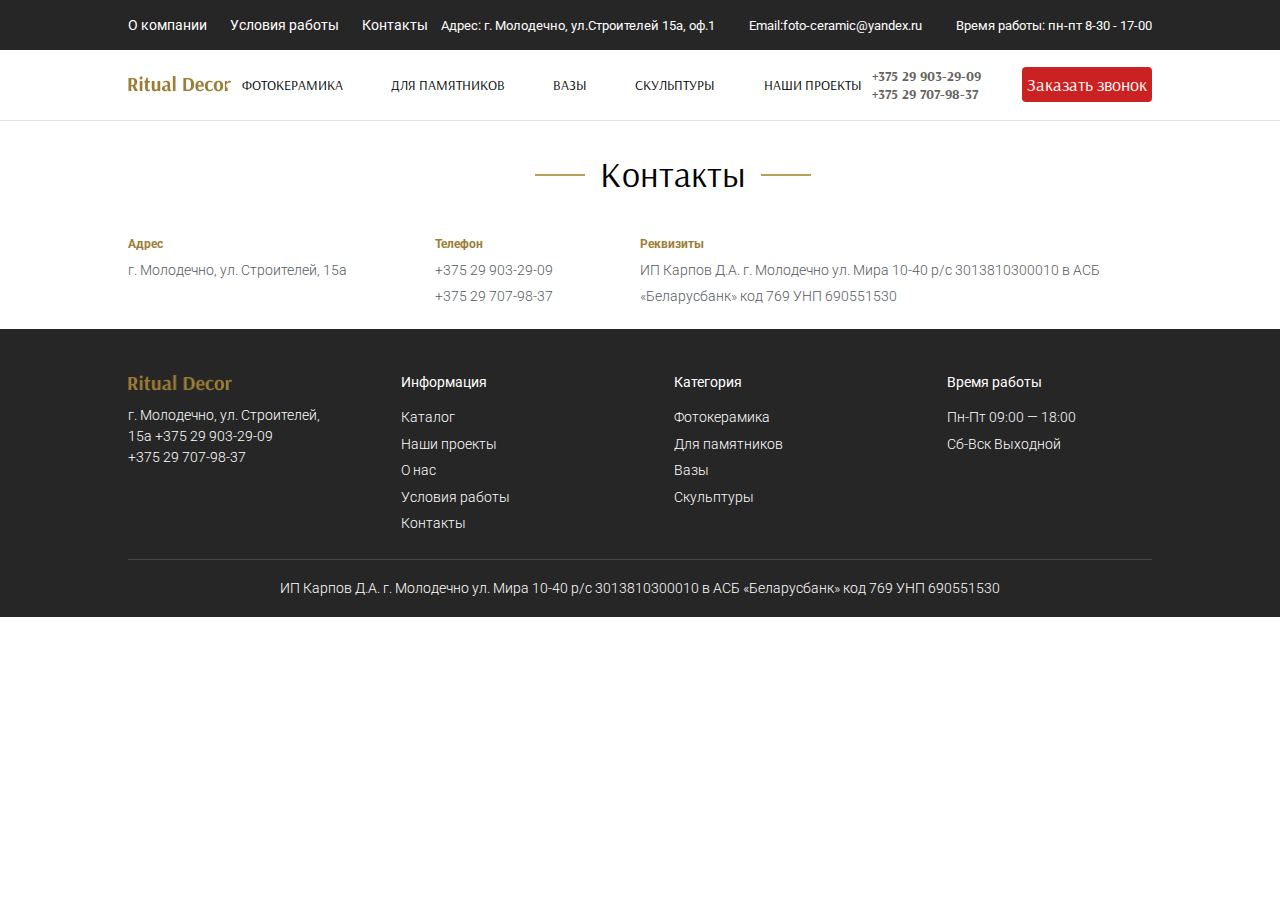
<file: contacts.html>
<!DOCTYPE html>
<html lang="en">

<head>
    <meta charset="UTF-8">
    <meta name="viewport" content="width=device-width, initial-scale=1.0">
    <title>Контакты</title>
    <meta charset="UTF-8">
    <link href="https://fonts.googleapis.com/css?family=Arsenal:400,700,700i&display=swap&subset=cyrillic" rel="stylesheet">
    <link href="https://fonts.googleapis.com/css?family=Roboto:300,300i,400,400i,700,700i&display=swap" rel="stylesheet">
    <link rel="stylesheet" href="css/style.css">

</head>

<body>
    <div class="site">
      <div class="modal">
        <div class="modal-window">
          <form class="modal__form">
            <div class="title">
              <h3>У вас есть вопросы?</h3>
            </div>
            <span class="modal__close">x</span>
            <span class = "modal__message">Введите свои данные - и наш менеджер свяжется с вами!</span>
            <p>Ваше имя*</p>
            <input id ="input-text" type="text" required/>
            <p>Номер телефона*</p>
            <input id ="input-tel" type="tel" required/>
            <p>Сообщение</p>
            <textarea id ="textarea" type="text"></textarea>
            <button class="button1">Оставить заявку</button>
        </form>
        </div>
      </div>
        <header class="header">
            <div class="header_top_wrapper">
                <div class="container">
                    <div class="header_top">
                        <div class="header_top_insert left">
                            <a href="about.html">О компании</a>
                            <a href="conditions.html">Условия работы</a>
                            <a href="#">Контакты</a>
                        </div>
                        <div class="header_top_insert right">
                            <p>Адрес: г. Молодечно, ул.Строителей 15а, оф.1</p>
                            <p>Email:<a href="#">foto-ceramic@yandex.ru</a></p>
                            <p>Время работы: пн-пт 8-30 - 17-00</p>
                        </div>
                    </div>
                </div>
            </div>
            <div class="header_bottom_wrapper">
                <div class="container">
                    <div class="header_bottom">
                        <div class="header_bottom_insert">
                            <a href="index.html"><img src="img/logo.png" alt="логотип ритуал декор"></a>
                        </div>
                        <nav class="navigation header_bottom_insert">
                            <ul>
                                <li><a href="#">Фотокерамика</a></li>
                                <li><a href="#">Для памятников</a></li>
                                <li><a href="#">Вазы</a></li>
                                <li><a href="#">Скульптуры</a></li>
                                <li><a href="#">Наши проекты</a></li>
                            </ul>
                        </nav>
                        <div class="header_bottom_insert head_contact">
                            <div class="head_contact_wrapper">
                                <span>+375 29 903-29-09</span>
                                <span>+375 29 707-98-37</span>
                            </div>
                            <div class="head_contact_wrapper">
                                <button class="button1 header_bottom_insert" id="button-modal">Заказать звонок</button>
                            </div>
                        </div>
                    </div>
                </div>
            </div>
        </header>
        <section class="contacts">
            <div class="container contact__wrapper">
                <div class="contact__title">
                    <h1 class=" about__block-title">Контакты</h1>
                </div>
                <div class="contacts__item">
                    <div class="item contact__adress">
                        <h5 class="adress__sub-title">Адрес</h5>
                        <p class="adress__content">г. Молодечно, ул. Строителей, 15а</p>
                    </div>
                    <div class="item contact__numbers">
                        <h5 class="adress__sub-title">Телефон</h5>
                        <p class="adress__content">+375 29 903-29-09</p>
                        <p class="adress__content">+375 29 707-98-37</p>
                    </div>
                    <div class="item contact__email">
                        <h5 class="adress__sub-title">Реквизиты</h5>
                        <p class="adress__content">ИП Карпов Д.А. г. Молодечно ул. Мира 10-40 р/с 3013810300010 в АСБ «Беларусбанк» код 769 УНП 690551530 </p>
                    </div>
                </div>
            </div>
        </section>
    </div>

    <script type="text/javascript" charset="utf-8" async src="https://api-maps.yandex.ru/services/constructor/1.0/js/?um=constructor%3A6a1f21190b91206397b12a7bc66df7807caf62473a8fcd44d005d2ff0fc8be92&amp;width=100%25&amp;height=400&amp;lang=ru_RU&amp;scroll=true"></script>

    <footer class="footer">
        <div class="container">
            <div class="footer_wrapper">
                <div class="footer_insert">
                    <div class="footer_insert_column">
                        <img src="img/logo.png" alt="">
                        <p>г. Молодечно, ул. Строителей, 15а +375 29 903-29-09 <br /> +375 29 707-98-37 </p>
                    </div>
                    <div class="footer_insert_column">
                        <span>Информация</span>
                        <ul>
                            <li><a href="catalog.html">Каталог</a></li>
                            <li><a href="#">Наши проекты</a></li>
                            <li><a href="#">О нас</a></li>
                            <li><a href="#">Условия работы</a></li>
                            <li><a href="#">Контакты</a></li>
                        </ul>
                    </div>
                    <div class="footer_insert_column">
                        <span>Категория</span>
                        <ul>
                            <li><a href="#">Фотокерамика</a></li>
                            <li><a href="#">Для памятников</a></li>
                            <li><a href="#">Вазы</a></li>
                            <li><a href="#">Скульптуры</a></li>
                        </ul>
                    </div>
                    <div class="footer_insert_column">
                        <span>Время работы</span>
                        <ul>
                            <li>Пн-Пт 09:00 — 18:00 </li>
                            <li>Сб-Вск Выходной</a>
                            </li>
                        </ul>
                    </div>
                </div>
                <hr>
                <div class="footer_insert">
                    <p>ИП Карпов Д.А. г. Молодечно ул. Мира 10-40 р/с 3013810300010 в АСБ «Беларусбанк» код 769 УНП 690551530
                    </p>
                </div>
            </div>
        </div>
    </footer>
    <script src = "script.js"></script>
</body>
</html>
</file>
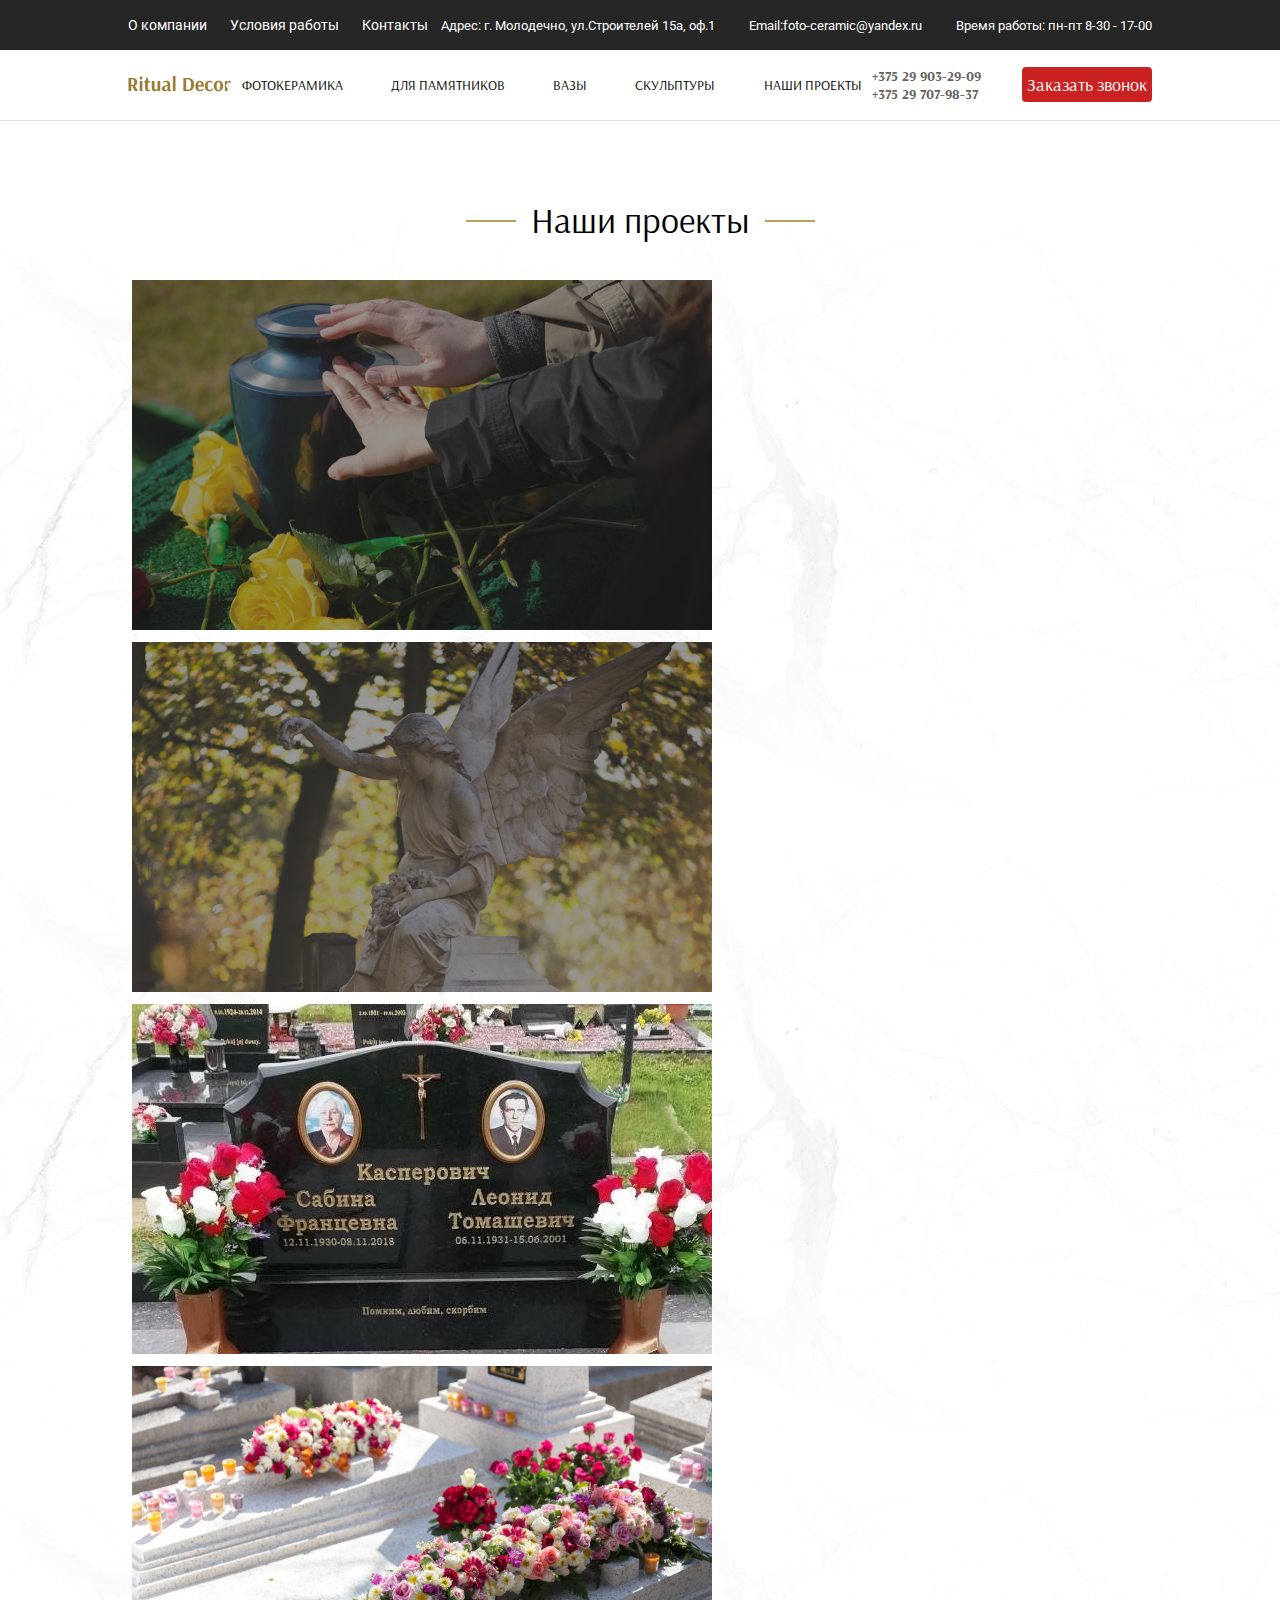
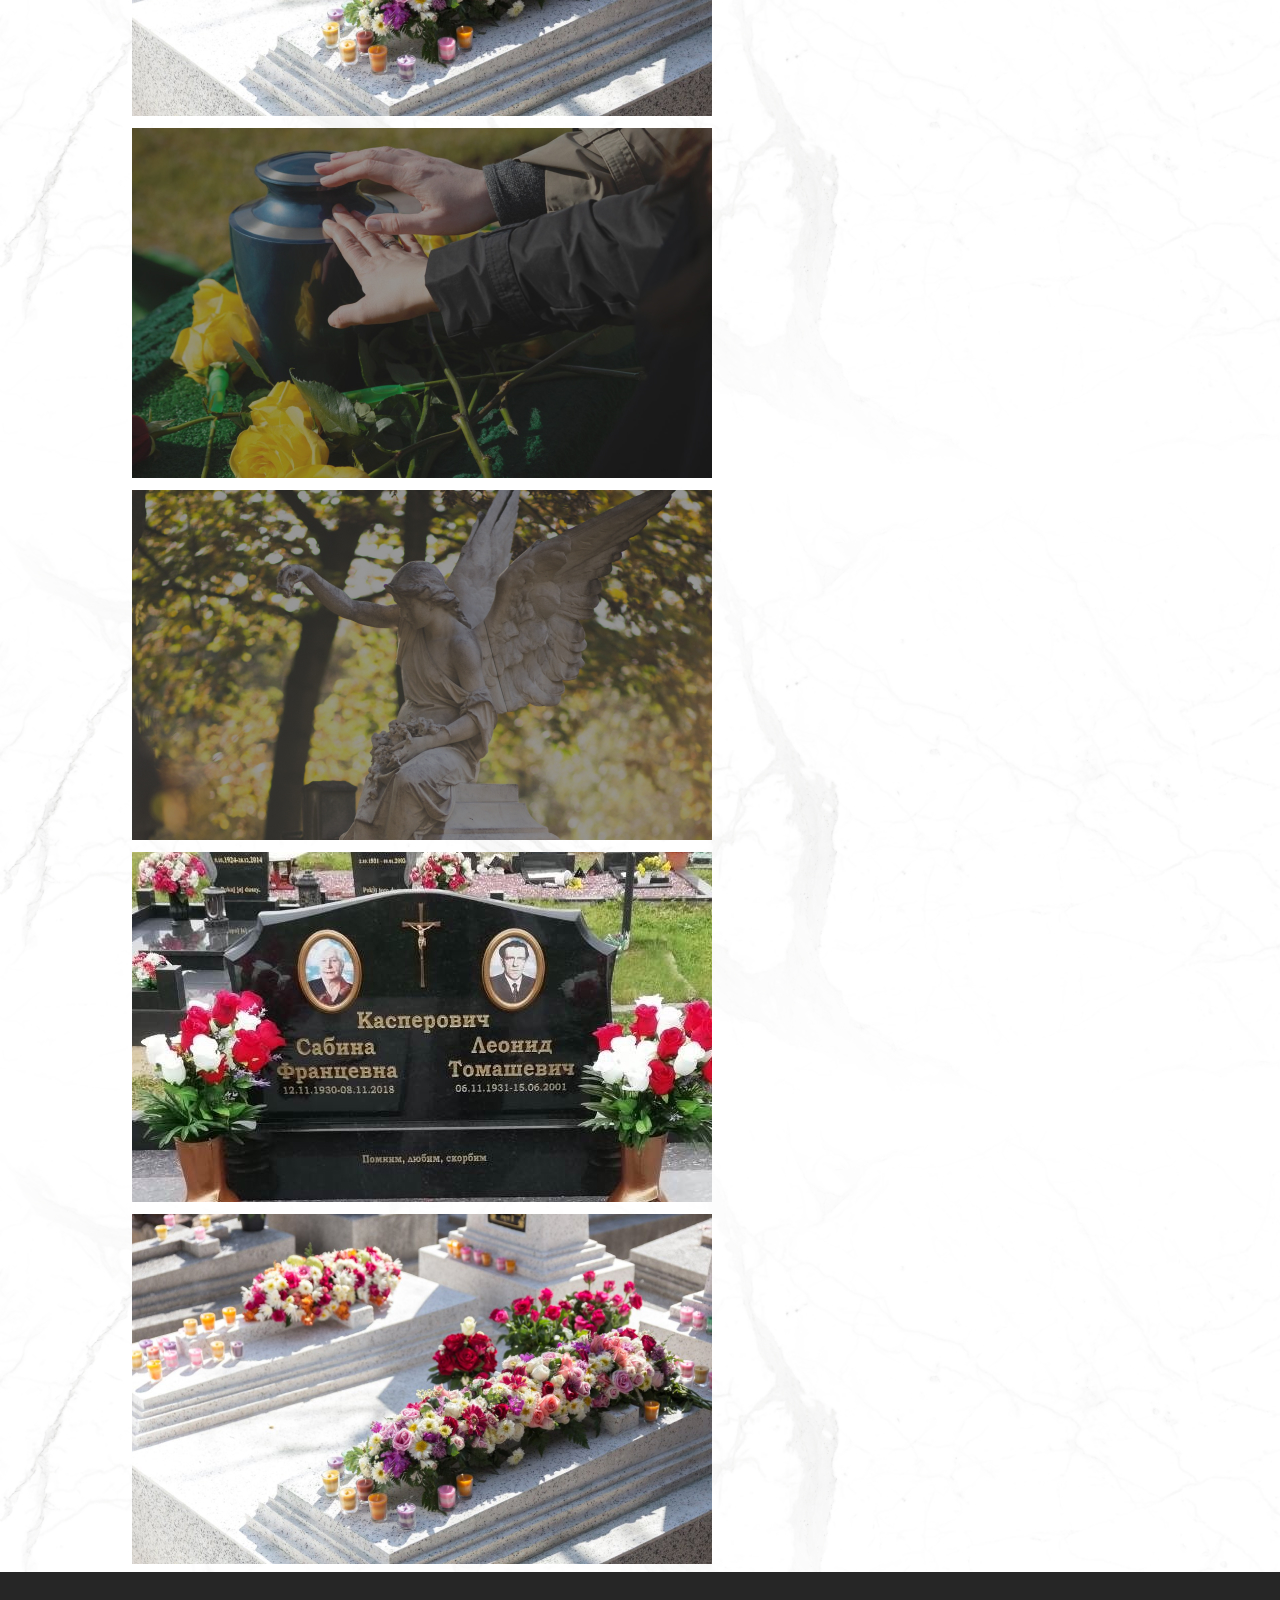
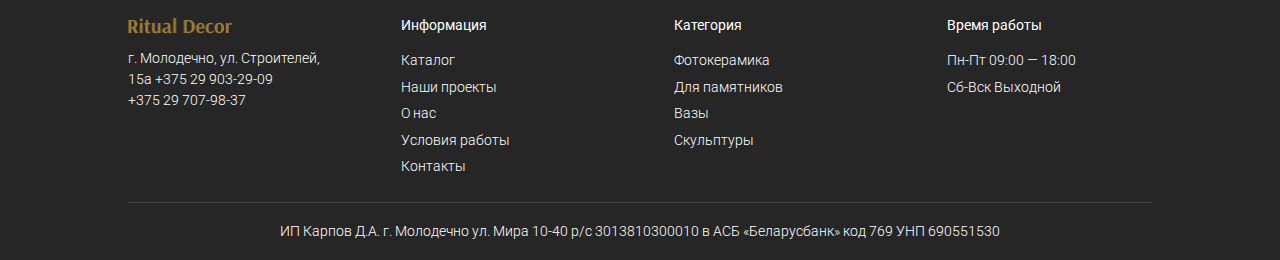
<file: projects.html>
<!DOCTYPE html>
<html lang="ru">

<head>
    <meta charset="UTF-8">
    <meta name="viewport" content="width=device-width, initial-scale=1.0">
    <title>Главная страница</title>
    <meta charset="UTF-8">
    <link href="https://fonts.googleapis.com/css?family=Arsenal:400,700,700i&display=swap&subset=cyrillic" rel="stylesheet">
    <link href="https://fonts.googleapis.com/css?family=Roboto:300,300i,400,400i,700,700i&display=swap" rel="stylesheet">
    <link rel="stylesheet" href="css/style.css">
</head>

<body>
    <div class="site">
      <div class="modal">
        <div class="modal-window">
          <form class="modal__form">
            <div class="title">
              <h3>У вас есть вопросы?</h3>
            </div>
            <span class="modal__close">x</span>
            <span class = "modal__message">Введите свои данные - и наш менеджер свяжется с вами!</span>
            <p>Ваше имя*</p>
            <input id ="input-text" type="text" required/>
            <p>Номер телефона*</p>
            <input id ="input-tel" type="tel" required/>
            <p>Сообщение</p>
            <textarea id ="textarea" type="text"></textarea>
            <button class="button1">Оставить заявку</button>
        </form>
        </div>
      </div>
        <header class="header">
            <div class="header_top_wrapper">
                <div class="container">
                    <div class="header_top">
                        <div class="header_top_insert left">
                            <a href="about.html">О компании</a>
                            <a href="conditions.html">Условия работы</a>
                            <a href="contacts.html">Контакты</a>
                        </div>
                        <div class="header_top_insert right">
                            <p>Адрес: г. Молодечно, ул.Строителей 15а, оф.1</p>
                            <p>Email:<a href="#">foto-ceramic@yandex.ru</a></p>
                            <p>Время работы: пн-пт 8-30 - 17-00</p>
                        </div>
                    </div>
                </div>
            </div>
            <div class="header_bottom_wrapper">
                <div class="container">
                    <div class="header_bottom">
                        <div class="header_bottom_insert">
                            <a href="index.html"><img src="img/logo.png" alt="логотип ритуал декор"></a>
                        </div>
                        <nav class="navigation header_bottom_insert">
                            <ul>
                                <li><a href="#">Фотокерамика</a></li>
                                <li><a href="#">Для памятников</a></li>
                                <li><a href="#">Вазы</a></li>
                                <li><a href="#">Скульптуры</a></li>
                                <li><a href="#">Наши проекты</a></li>
                            </ul>
                        </nav>
                        <div class="header_bottom_insert head_contact">
                            <div class="head_contact_wrapper">
                                <span>+375 29 903-29-09</span>
                                <span>+375 29 707-98-37</span>
                            </div>
                            <div class="head_contact_wrapper">
                                <button class="button1 header_bottom_insert" id="button-modal">Заказать звонок</button>
                            </div>
                        </div>
                    </div>
                </div>
            </div>
        </header>
        <section class="projects">
            <div class="img__wrapper">
                <div class="title">
                    <h3>Наши проекты</h3>
                </div>
                <div class="container">
                    <div class="project__img">
                        <a href=""> <img src="img/catalog/pic1.jpg" alt="1"></a>
                        <a href=""><img src="img/catalog/pic2.jpg" alt="2"></a>
                        <a href=""><img src="img/catalog/pic3.jpg" alt="3"></a>
                        <a href=""><img src="img/catalog/pic4.jpg" alt="4"></a>
                        <a href=""> <img src="img/catalog/pic1.jpg" alt="1"></a>
                        <a href=""><img src="img/catalog/pic2.jpg" alt="2"></a>
                        <a href=""><img src="img/catalog/pic3.jpg" alt="3"></a>
                        <a href=""><img src="img/catalog/pic4.jpg" alt="4"></a>
                    </div>
                </div>
            </div>
        </section>
        <footer class="footer">
            <div class="container">
                <div class="footer_wrapper">
                    <div class="footer_insert">
                        <div class="footer_insert_column">
                            <img src="img/logo.png" alt="">
                            <p>г. Молодечно, ул. Строителей, 15а +375 29 903-29-09 <br /> +375 29 707-98-37 </p>
                        </div>
                        <div class="footer_insert_column">
                            <span>Информация</span>
                            <ul>
                                <li><a href="catalog.html">Каталог</a></li>
                                <li><a href="#">Наши проекты</a></li>
                                <li><a href="#">О нас</a></li>
                                <li><a href="#">Условия работы</a></li>
                                <li><a href="#">Контакты</a></li>
                            </ul>
                        </div>
                        <div class="footer_insert_column">
                            <span>Категория</span>
                            <ul>
                                <li><a href="#">Фотокерамика</a></li>
                                <li><a href="#">Для памятников</a></li>
                                <li><a href="#">Вазы</a></li>
                                <li><a href="#">Скульптуры</a></li>
                            </ul>
                        </div>
                        <div class="footer_insert_column">
                            <span>Время работы</span>
                            <ul>
                                <li>Пн-Пт 09:00 — 18:00 </li>
                                <li>Сб-Вск Выходной</a>
                                </li>
                            </ul>
                        </div>
                    </div>
                    <hr>
                    <div class="footer_insert">
                        <p>ИП Карпов Д.А. г. Молодечно ул. Мира 10-40 р/с 3013810300010 в АСБ «Беларусбанк» код 769 УНП 690551530
                        </p>
                    </div>
                </div>
            </div>
        </footer>

    </div>
    <script src = "script.js"></script>
</body>
</html>
</file>
<file: css/style.css>
* {
  margin: 0;
  padding: 0;
}

.container {
  width: 80%;
  max-width: 1180px;
  margin-left: auto;
  margin-right: auto;
  height: 100%;
}

.button {
  width: 190px;
  height: 50px;
  background-color: #CA2222;
  border-radius: 4px;
  border: none;
  color: #fff;
  font-size: 18px;
  font-family: 'Arsenal', sans-serif;
  cursor: pointer;
  outline: none;
}

.title {
  text-align: center;
  margin-right: auto;
  margin-left: auto;
  margin-top: 76px;
  text-align: center;
  margin-bottom: 34px;
}

h3 {
  font-size: 36px;
  font-family: 'Arsenal', sans-serif;
  font-weight: normal;
  position: relative;
  width: auto;
  display: inline-block;
}

h3::before {
  content: "";
  border-bottom: 2px solid #BA9F5A;
  position: absolute;
  width: 50px;
  left: -65px;
  top: 50%;
}

h3::after {
  content: "";
  border-bottom: 2px solid #BA9F5A;
  position: absolute;
  width: 50px;
  right: -65px;
  top: 50%;
}

.header {
  color: #fff;
}

.header_top_wrapper {
  height: 50px;
  background-color: #262626;
}

.header_top {
  height: 100%;
  display: -webkit-box;
  display: -ms-flexbox;
  display: flex;
  -webkit-box-align: center;
      -ms-flex-align: center;
          align-items: center;
  -webkit-box-pack: justify;
      -ms-flex-pack: justify;
          justify-content: space-between;
  font-family: 'Roboto', sans-serif;
}

.header .right {
  display: -webkit-box;
  display: -ms-flexbox;
  display: flex;
  font-size: 13px;
  -webkit-box-pack: justify;
      -ms-flex-pack: justify;
          justify-content: space-between;
  width: 815px;
}

.header .left {
  font-size: 14px;
}

.header .left a {
  margin-right: 10px;
}

.header .left a:not(:first-child) {
  margin-left: 10px;
}

.header_top a {
  text-decoration: none;
  color: #fff;
  position: relative;
}

.header_bottom_wrapper {
  height: 70px;
  background-color: #fff;
}

.header_bottom {
  display: -webkit-box;
  display: -ms-flexbox;
  display: flex;
  height: 100%;
  -webkit-box-align: center;
      -ms-flex-align: center;
          align-items: center;
  font-size: 14px;
  font-family: 'Arsenal', sans-serif;
  -webkit-box-pack: justify;
      -ms-flex-pack: justify;
          justify-content: space-between;
}

.header_bottom .navigation ul {
  display: -webkit-box;
  display: -ms-flexbox;
  display: flex;
  width: 620px;
  -webkit-box-pack: justify;
      -ms-flex-pack: justify;
          justify-content: space-between;
}

.header_bottom .navigation ul a {
  text-decoration: none;
  color: #000;
}

.header_top_insert.left a {
  display: inline-block;
  padding-top: 17px;
  padding-bottom: 17px;
}

.header_top_insert.left a:hover:after,
.header_top_insert.left a:focus:after {
  width: 100%;
}

.header_top_insert.left a:after {
  display: block;
  position: absolute;
  left: 0;
  width: 0;
  height: 1px;
  background-color: #fff;
  content: "";
  -webkit-transition: width 0.3s ease-out;
  transition: width 0.3s ease-out;
}

.navigation.header_bottom_insert a {
  display: inline-block;
  padding-top: 21px;
  padding-bottom: 21px;
  text-transform: uppercase;
}

.navigation.header_bottom_insert a:hover {
  color: red;
}

.button1 {
  width: 130px;
  height: 35px;
  background-color: #CA2222;
  border-radius: 4px;
  border: none;
  color: #fff;
  font-size: 18px;
  font-family: 'Arsenal', sans-serif;
  cursor: pointer;
  outline: none;
}

.button:hover,
.button1:hover {
  text-decoration: underline;
}

.header_bottom_insert span {
  color: #66635E;
  font-weight: bold;
}

.head_contact {
  display: -webkit-box;
  display: -ms-flexbox;
  display: flex;
  -webkit-box-pack: justify;
      -ms-flex-pack: justify;
          justify-content: space-between;
  width: 280px;
}

.head_contact_wrapper:nth-child(1) {
  display: -webkit-box;
  display: -ms-flexbox;
  display: flex;
  -webkit-box-orient: vertical;
  -webkit-box-direction: normal;
      -ms-flex-direction: column;
          flex-direction: column;
}

.banner {
  background: url(../img/angel_main.png) center no-repeat;
  background-size: cover;
}

.banner_wrapper {
  padding-top: 190px;
  padding-bottom: 190px;
}

.banner_wrapper h2 {
  font-size: 56px;
  text-transform: uppercase;
  color: rgba(255, 255, 255, 0.9);
  font-family: 'Arsenal', sans-serif;
  padding-bottom: 23px;
  font-weight: normal;
}

.banner_wrapper p {
  font-size: 20px;
  line-height: 32px;
  color: rgba(255, 255, 255, 0.85);
  font-family: 'Roboto', sans-serif;
  padding-bottom: 42px;
  font-weight: 300;
}

.popular_goods_wrapper {
  display: -webkit-box;
  display: -ms-flexbox;
  display: flex;
  -webkit-box-pack: justify;
      -ms-flex-pack: justify;
          justify-content: space-between;
  margin-bottom: 40px;
}

.popular_goods_insert img {
  width: 280px;
  height: 307px;
  padding-bottom: 15px;
}

.popular_goods_insert {
  display: -webkit-box;
  display: -ms-flexbox;
  display: flex;
  -webkit-box-orient: vertical;
  -webkit-box-direction: normal;
      -ms-flex-direction: column;
          flex-direction: column;
  text-decoration: none;
}

.popular_goods_insert .metal {
  font-family: 'Roboto', sans-serif;
  font-weight: 300;
  font-size: 14px;
  line-height: 16px;
  color: #555B60;
  text-decoration: none;
}

.popular_goods_insert .price {
  font-family: 'Arsenal', sans-serif;
  font-weight: bold;
  font-size: 20px;
  line-height: 25px;
  color: #2E7AAE;
}

.popular_goods_insert p,
.our_suggestion_wrapper p {
  font-family: 'Arsenal', sans-serif;
  font-weight: bold;
  font-size: 16px;
  line-height: 20px;
  color: #555B60;
}

.popular_goods button,
.our_works button {
  margin-left: auto;
  margin-right: auto;
  display: block;
}

.our_suggestion h3 {
  margin-left: auto;
  margin-right: auto;
}

.our_suggestion_wrapper {
  display: -webkit-box;
  display: -ms-flexbox;
  display: flex;
  -ms-flex-pack: distribute;
      justify-content: space-around;
}

.our_suggestion_insert {
  display: -webkit-box;
  display: -ms-flexbox;
  display: flex;
  -webkit-box-orient: vertical;
  -webkit-box-direction: normal;
      -ms-flex-direction: column;
          flex-direction: column;
  -webkit-box-align: center;
      -ms-flex-align: center;
          align-items: center;
}

.our_suggestion_insert p {
  text-align: center;
}

.our_suggestion_insert img {
  margin-bottom: 27px;
}

.background_gradient {
  background: -webkit-gradient(linear, left top, right top, from(#FFF), color-stop(49%, #FFF), color-stop(49%, #F7F4EF), to(#F7F4EF));
  background: linear-gradient(to right, #FFF 0%, #FFF 49%, #F7F4EF 49%, #F7F4EF 100%);
  width: 100%;
}

.our_production_wrapper {
  display: -webkit-box;
  display: -ms-flexbox;
  display: flex;
  -webkit-box-pack: justify;
      -ms-flex-pack: justify;
          justify-content: space-between;
}

.our_production_insert:nth-child(1) {
  width: 680px;
}

.our_production_insert:nth-child(2) {
  width: 400px;
  margin-top: 56px;
  margin-bottom: 40px;
}

.our_production_insert:nth-child(1) img {
  margin-bottom: 30px;
  padding-top: 106px;
}

.shadow_right {
  position: relative;
}

.shadow_right::after {
  content: url(../img/our_products_right.png);
  position: absolute;
  top: -20px;
  right: -20px;
  opacity: 0.2;
}

.our_production_insert:nth-child(2) img {
  margin-bottom: 40px;
  z-index: 100;
  position: relative;
}

.line_left,
.line_left p {
  position: relative;
}

.line_left::after {
  content: '';
  position: absolute;
  width: 253px;
  height: 5px;
  background-color: #fff;
  top: 150px;
  right: 0px;
}

.line_left::before {
  content: '';
  position: absolute;
  width: 253px;
  height: 5px;
  background-color: #fff;
  bottom: 323px;
  right: 0px;
}

.line_left p::before {
  content: '';
  position: absolute;
  width: 5px;
  height: 322px;
  background-color: #fff;
  top: -398px;
  right: 150px;
}

.our_production_insert p {
  width: 85%;
  font-family: 'Roboto', sans-serif;
  font-style: normal;
  font-weight: 300;
  font-size: 16px;
  line-height: 26px;
  color: #555B60;
}

.our_production button {
  margin-top: 33px;
}

.our_works_wrapper {
  display: -webkit-box;
  display: -ms-flexbox;
  display: flex;
  -webkit-box-pack: justify;
      -ms-flex-pack: justify;
          justify-content: space-between;
  margin-bottom: 55px;
}

.our_works_wrapper img {
  width: 565px;
}

.our_works_wrapper p {
  width: 120px;
  height: 35px;
  background-color: #BCA260;
  text-align: center;
  color: #fff;
  padding-top: 15px;
  position: relative;
  font-family: 'Roboto', sans-serif;
  font-weight: normal;
  font-size: 16px;
}

.our_works_insert {
  display: -webkit-box;
  display: -ms-flexbox;
  display: flex;
  -webkit-box-orient: vertical;
  -webkit-box-direction: normal;
      -ms-flex-direction: column;
          flex-direction: column;
  -webkit-box-align: center;
      -ms-flex-align: center;
          align-items: center;
  text-decoration: none;
}

.our_works_insert:nth-child(1) p {
  margin-top: -50px;
  z-index: 6;
}

.our_works_insert:nth-child(2) p {
  margin-bottom: -50px;
  z-index: 6;
}

.our_works_insert img {
  z-index: 2;
}

.our_works_insert:first-child,
.our_works_insert:last-child {
  position: relative;
}

.our_works_insert:first-child::after,
.our_works_insert:last-child::after {
  content: '';
  position: absolute;
  width: 5px;
  height: 360px;
  left: 45px;
  background-color: #fff;
  z-index: 10;
}

.our_works_insert:first-child::before,
.our_works_insert:last-child::before {
  content: '';
  position: absolute;
  width: 5px;
  height: 360px;
  right: 45px;
  background-color: #fff;
  z-index: 10;
}

.our_works_insert:first-child::after,
.our_works_insert:first-child::before {
  bottom: 0;
}

.our_works_insert:last-child::after,
.our_works_insert:last-child::before {
  top: 0;
}

.our_works_insert:nth-child(1) p::before,
.our_works_insert:nth-child(2) p::after {
  content: '';
  position: absolute;
  width: 475px;
  height: 5px;
  right: -177px;
  background-color: #fff;
  z-index: 12;
}

.our_works_insert:nth-child(1) p::before {
  top: -314px;
}

.our_works_insert:nth-child(2) p::after {
  bottom: -314px;
}

.header {
  border-bottom: 1px solid #E1E1E1;
}

.where_buy {
  background: url(../img/where_buy.png) center no-repeat;
  background-size: cover;
  background-color: #262626;
  padding-top: 1px;
  margin-top: 92px;
}

.where_buy_wrapper {
  padding-bottom: 100px;
  display: -webkit-box;
  display: -ms-flexbox;
  display: flex;
  -webkit-box-pack: justify;
      -ms-flex-pack: justify;
          justify-content: space-between;
}

.where_buy_insert {
  width: 565px;
  height: 214px;
  background-color: #BAA060;
}

.where_buy .title {
  color: #fff;
}

.where_buy_font {
  font-family: 'Arsenal', sans-serif;
  font-weight: bold;
  font-size: 20px;
  color: #FFFFFF;
  padding-top: 33px;
  padding-bottom: 15px;
  border-bottom: 1px solid rgba(255, 255, 255, 0.26);
  display: block;
  margin-left: auto;
  margin-right: auto;
  text-align: center;
  width: 200px;
}

.where_buy_insert_column {
  display: -webkit-box;
  display: -ms-flexbox;
  display: flex;
  -ms-flex-pack: distribute;
      justify-content: space-around;
  margin-top: 33px;
}

.where_buy_insert_column p {
  width: 44%;
  font-family: 'Roboto', sans-serif;
  font-weight: 300;
  font-size: 16px;
  line-height: 26px;
  color: #FFFFFF;
}

/* .background_gradient_contact {
   background: linear-gradient(to bottom, #FFF 0%, #FFF 47%,#F7F4EF 47%, #F7F4EF 100% );
   width: 100%;
} */
.contact_us_insert:last-child {
  background: -webkit-gradient(linear, left top, left bottom, from(#FFF), color-stop(47%, #FFF), color-stop(47%, #F7F4EF), to(#F7F4EF));
  background: linear-gradient(to bottom, #FFF 0%, #FFF 47%, #F7F4EF 47%, #F7F4EF 100%);
  width: 1180px;
}

.contact_us_wrapper {
  display: -webkit-box;
  display: -ms-flexbox;
  display: flex;
  -webkit-box-pack: start;
      -ms-flex-pack: start;
          justify-content: flex-start;
}

.contact_us_insert:last-child p {
  font-family: 'Roboto', sans-serif;
  font-style: normal;
  font-weight: 300;
  font-size: 16px;
  line-height: 26px;
  color: #555B60;
  padding-bottom: 40px;
  position: relative;
}

.contact_us_insert:last-child p::after {
  content: url(../img/contact_us_img.png);
  position: absolute;
  bottom: -210px;
  left: 100px;
  opacity: 0.2;
}

.contact_us_insert img {
  position: relative;
  z-index: 100;
  padding-left: 80px;
}

.contact_us_insert input:not(:last-child) {
  font-family: 'Arsenal', sans-serif;
  font-weight: bold;
  font-size: 16px;
  line-height: 20px;
  color: #555B60;
  width: 380px;
  margin-bottom: 35px;
  padding-bottom: 15px;
  border: none;
  border-bottom: 1px solid #D8D8D8;
}

.contact_us_insert:first-child {
  margin-right: 80px;
  padding-right: 40px;
  display: -webkit-box;
  display: -ms-flexbox;
  display: flex;
  -webkit-box-orient: vertical;
  -webkit-box-direction: normal;
      -ms-flex-direction: column;
          flex-direction: column;
  background-color: #fff;
  padding-bottom: 70px;
}

.contact_us_wrapper textarea {
  height: 125px;
  border: none;
  border-bottom: 1px solid #D8D8D8;
  font-family: Arsenal;
  font-weight: bold;
  font-size: 16px;
  line-height: 20px;
  color: #555B60;
  margin-bottom: 70px;
  resize: none;
}

.contact_us_insert input:last-child {
  margin-left: 190px;
}

.footer {
  background-color: #262626;
}

.footer_wrapper {
  padding-top: 45px;
  display: -webkit-box;
  display: -ms-flexbox;
  display: flex;
  -webkit-box-orient: vertical;
  -webkit-box-direction: normal;
      -ms-flex-direction: column;
          flex-direction: column;
}

.footer_insert {
  display: -webkit-box;
  display: -ms-flexbox;
  display: flex;
  -webkit-box-pack: justify;
      -ms-flex-pack: justify;
          justify-content: space-between;
}

.footer_wrapper p {
  font-family: 'Roboto', sans-serif;
  font-weight: 300;
  font-size: 14px;
  line-height: 150%;
  color: #FFFFFF;
}

.footer_insert_column {
  display: -webkit-box;
  display: -ms-flexbox;
  display: flex;
  -webkit-box-orient: vertical;
  -webkit-box-direction: normal;
      -ms-flex-direction: column;
          flex-direction: column;
  width: 20%;
}

.footer_insert_column img {
  width: 104px;
  height: 17px;
  padding-bottom: 14px;
}

.footer_insert ul {
  list-style: none;
}

.footer_insert ul a,
.footer_insert ul li {
  text-decoration: none;
  font-family: 'Roboto', sans-serif;
  font-weight: 300;
  font-size: 14px;
  line-height: 190%;
  color: #FFFFFF;
}

.footer_insert:last-child {
  margin-left: auto;
  margin-right: auto;
  margin-top: 18px;
  margin-bottom: 18px;
}

.footer span {
  font-family: 'Roboto', sans-serif;
  font-weight: normal;
  font-size: 14px;
  line-height: 16px;
  color: #FFFFFF;
  padding-bottom: 14px;
}

footer hr {
  margin-top: 22px;
  height: 1px;
  background-color: rgba(255, 255, 255, 0.15);
  border: none;
}

/* catalog */
.img__wrapper {
  background-image: url(../img/catalog/bg1.jpg);
  height: auto;
}

.img__item {
  width: 100%;
}

.img__item img {
  height: 350px;
  padding: 4px;
}

.description {
  margin: 50px 0;
}

.description__text {
  width: 85%;
  font-family: 'Roboto', sans-serif;
  font-style: normal;
  font-weight: 300;
  font-size: 16px;
  line-height: 26px;
  color: #555B60;
}

.about {
  height: auto;
  margin: 0 0 60px 0;
}

.about__wrapper {
  position: relative;
  display: -webkit-box;
  display: -ms-flexbox;
  display: flex;
  height: auto;
  width: 100%;
}

.about__wrapper .container {
  display: -webkit-box;
  display: -ms-flexbox;
  display: flex;
  -webkit-box-pack: justify;
      -ms-flex-pack: justify;
          justify-content: space-between;
}

.about__block-title {
  margin: 0 0 35px 65px;
  font-size: 36px;
  font-family: 'Arsenal', sans-serif;
  font-weight: normal;
  position: relative;
  width: auto;
  display: inline-block;
}

.about__block-title::before {
  content: "";
  border-bottom: 2px solid #BA9F5A;
  position: absolute;
  width: 50px;
  left: -65px;
  top: 50%;
}

.about__block-title::after {
  content: "";
  border-bottom: 2px solid #BA9F5A;
  position: absolute;
  width: 50px;
  right: -65px;
  top: 50%;
}

.about__block-text {
  padding: 0 0 65px 65px;
  width: 85%;
  font-family: 'Roboto', sans-serif;
  font-style: normal;
  font-weight: 300;
  font-size: 16px;
  line-height: 26px;
  color: #555B60;
  width: 75%;
}

.about__block-img {
  width: 50%;
}

.left {
  width: 35%;
}

.left__img {
  background: url(../img/about/pic2.png) no-repeat left;
  height: 321px;
  width: auto;
}

.about__block-right {
  width: 50%;
  margin-top: 36px;
}

.about__block.left {
  margin-top: 80px;
}

.right__img {
  position: relative;
  background: url(../img/about/pic1.png) no-repeat center;
  height: 793px;
  z-index: 1;
  opacity: .9;
}

.background {
  position: absolute;
  right: 0;
  top: 25%;
  background-color: #F7F4EF;
  width: 55%;
  height: 500px;
}

.condidions__wrapper {
  display: -webkit-box;
  display: -ms-flexbox;
  display: flex;
  height: auto;
  -webkit-box-pack: justify;
      -ms-flex-pack: justify;
          justify-content: space-between;
}

.conditions__delivery,
.conditions__point {
  width: 45%;
}

.delivery__img {
  margin: 50px 0 25px 0;
  background: url(../img/conditions/delivery.png) center no-repeat;
  height: 70px;
  width: 70px;
}

.delivery__phone a,
.point__adress__phone a {
  padding-right: 40px;
  font-family: Roboto;
  font-style: normal;
  font-weight: 500;
  font-size: 13px;
  text-decoration: none;
  color: #2E7AAE;
}

.delivery__sub-title,
.point__sub-title {
  margin: 0 0 15px 0;
  font-family: 'Arsenal', sans-serif;
  font-weight: bold;
  font-size: 16px;
  line-height: 20px;
  color: #555B60;
}

.delivery__text {
  margin: 0 0 15px;
  width: 85%;
  font-family: 'Roboto', sans-serif;
  font-style: normal;
  font-weight: 300;
  font-size: 16px;
  line-height: 26px;
  color: #555B60;
}

.point__img {
  margin: 50px 0 25px 0;
  background: url(../img/conditions/box.png) center no-repeat;
  height: 70px;
  width: 70px;
}

.point__adress__item {
  display: -webkit-box;
  display: -ms-flexbox;
  display: flex;
}

.point__adress__img {
  background: url(../img/conditions/Group.png) center no-repeat;
  height: 16px;
  width: 12px;
}

.point__adress__name {
  margin: 0 10px;
  font-family: 'Roboto', sans-serif;
  font-style: normal;
  font-weight: 300;
  line-height: 20px;
  color: #555B60;
}

.conditions__description {
  margin: 50px 0;
  width: 85%;
  font-family: 'Roboto', sans-serif;
  font-style: normal;
  font-weight: 300;
  font-size: 16px;
  line-height: 26px;
  color: #555B60;
  width: 100%;
}

.contacts {
  padding-top: 30px;
}

.item {
  display: -webkit-box;
  display: -ms-flexbox;
  display: flex;
  -webkit-box-orient: vertical;
  -webkit-box-direction: normal;
      -ms-flex-direction: column;
          flex-direction: column;
  padding-right: 20px;
}

.adress__sub-title {
  color: #9C7D35;
}

.contact__email {
  width: 50%;
  padding-right: 0;
}

.contact__title {
  text-align: center;
}

.contacts__item {
  display: -webkit-box;
  display: -ms-flexbox;
  display: flex;
  -webkit-box-pack: justify;
      -ms-flex-pack: justify;
          justify-content: space-between;
  width: 85%;
  font-family: 'Roboto', sans-serif;
  font-style: normal;
  font-weight: 300;
  font-size: 16px;
  line-height: 26px;
  color: #555B60;
  width: 100%;
  font-size: 14px;
  margin-bottom: 20px;
}

.project__img img {
  padding: 4px;
}

.modal {
  position: fixed;
  top: 0;
  right: 0;
  bottom: 0;
  left: 0;
  background-color: rgba(0, 0, 0, 0.5);
  z-index: 9999;
  display: none;
}

.modal-window {
  position: relative;
  display: -webkit-box;
  display: -ms-flexbox;
  display: flex;
  -webkit-box-pack: center;
      -ms-flex-pack: center;
          justify-content: center;
  -webkit-box-align: center;
      -ms-flex-align: center;
          align-items: center;
  background-color: #fff;
  width: 30%;
  height: auto;
  margin-top: 150px;
  margin-left: auto;
  margin-right: auto;
  font-size: 20px;
  border-radius: 10px;
  padding: 20px;
}

.modal.active {
  display: block;
}

.modal__form {
  display: -webkit-box;
  display: -ms-flexbox;
  display: flex;
  -webkit-box-orient: vertical;
  -webkit-box-direction: normal;
      -ms-flex-direction: column;
          flex-direction: column;
  color: #555B60;
}

.modal__form .title {
  margin: 0 10px 10px;
}

.modal__form h3 {
  font-size: 20px;
}

.modal__form .modal__message {
  width: 85%;
  font-family: 'Roboto', sans-serif;
  font-style: normal;
  font-weight: 300;
  font-size: 16px;
  line-height: 26px;
  color: #555B60;
  line-height: 20px;
  font-size: 12px;
  margin-bottom: 10px;
  width: 100%;
}

.modal__form input,
.modal__form textarea {
  background-color: transparent;
  border-top: none;
  border-left: none;
  border-right: none;
  border-bottom: 1px solid #737373;
  resize: none;
  margin-bottom: 40px;
  outline: none;
}

.modal__form p {
  font-weight: 700;
  font-style: normal;
  font-weight: bold;
  font-size: 16px;
  line-height: 20px;
  margin-bottom: 10px;
}

.modal__form button {
  margin-left: auto;
  margin-right: auto;
}

.modal__close {
  position: absolute;
  top: 5px;
  right: 10px;
}

.modal__close:hover {
  cursor: pointer;
}
/*# sourceMappingURL=style.css.map */
</file>
<file: media.css>
@media (max-width: 1420px) {
    /* main page  */
    .popular_goods_wrapper {
        flex-wrap: wrap;
        justify-content: center;
    }
    .popular_goods_insert {
        padding: 10px;
    }
    .our_works_wrapper {
        flex-wrap: wrap;
        justify-content: center;
    }
    .our_works_insert:first-child {
        padding-bottom: 20px;
    }
}

@media (max-width: 1280px) {
    .header .right {
        display: none;
    }
    .header_top {
        justify-content: center;
    }
    .our_production_wrapper {
        display: block;
    }
    .line_left {
        /* display: none; */
    }
}
</file>
